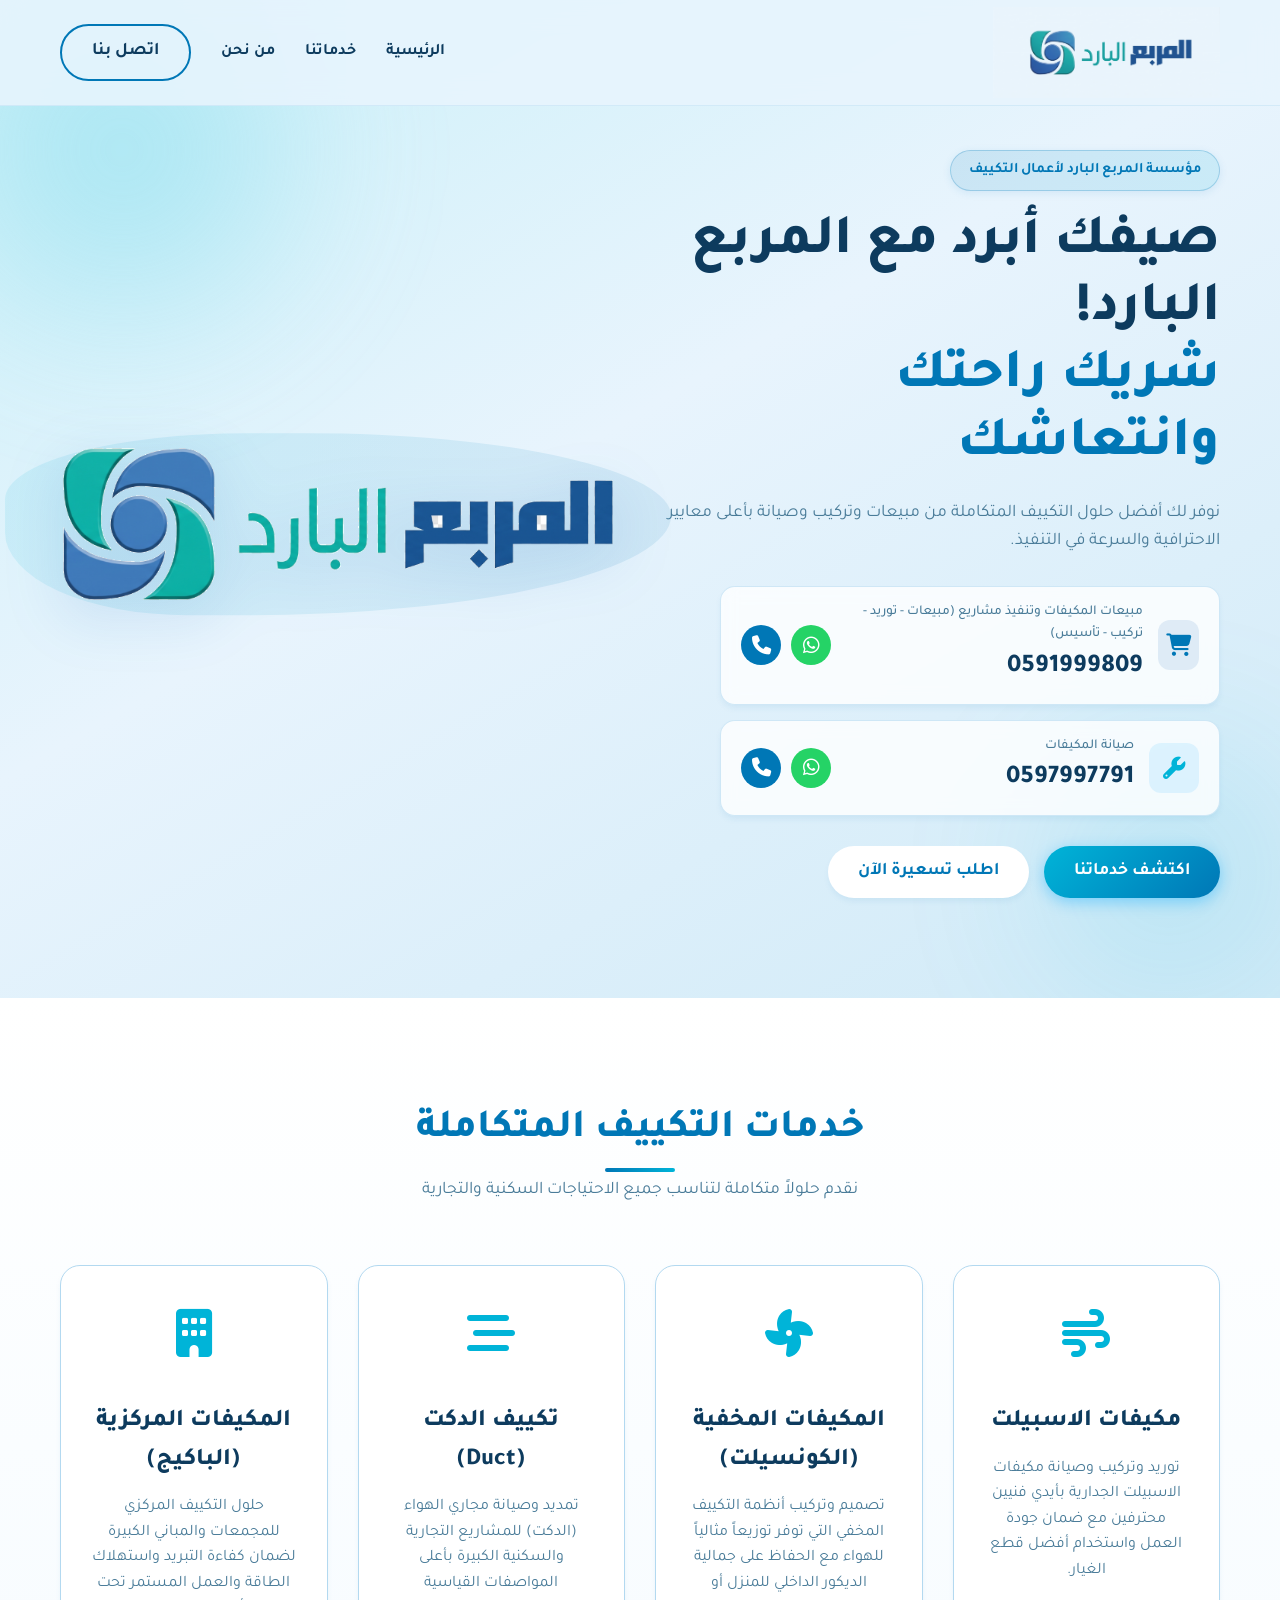
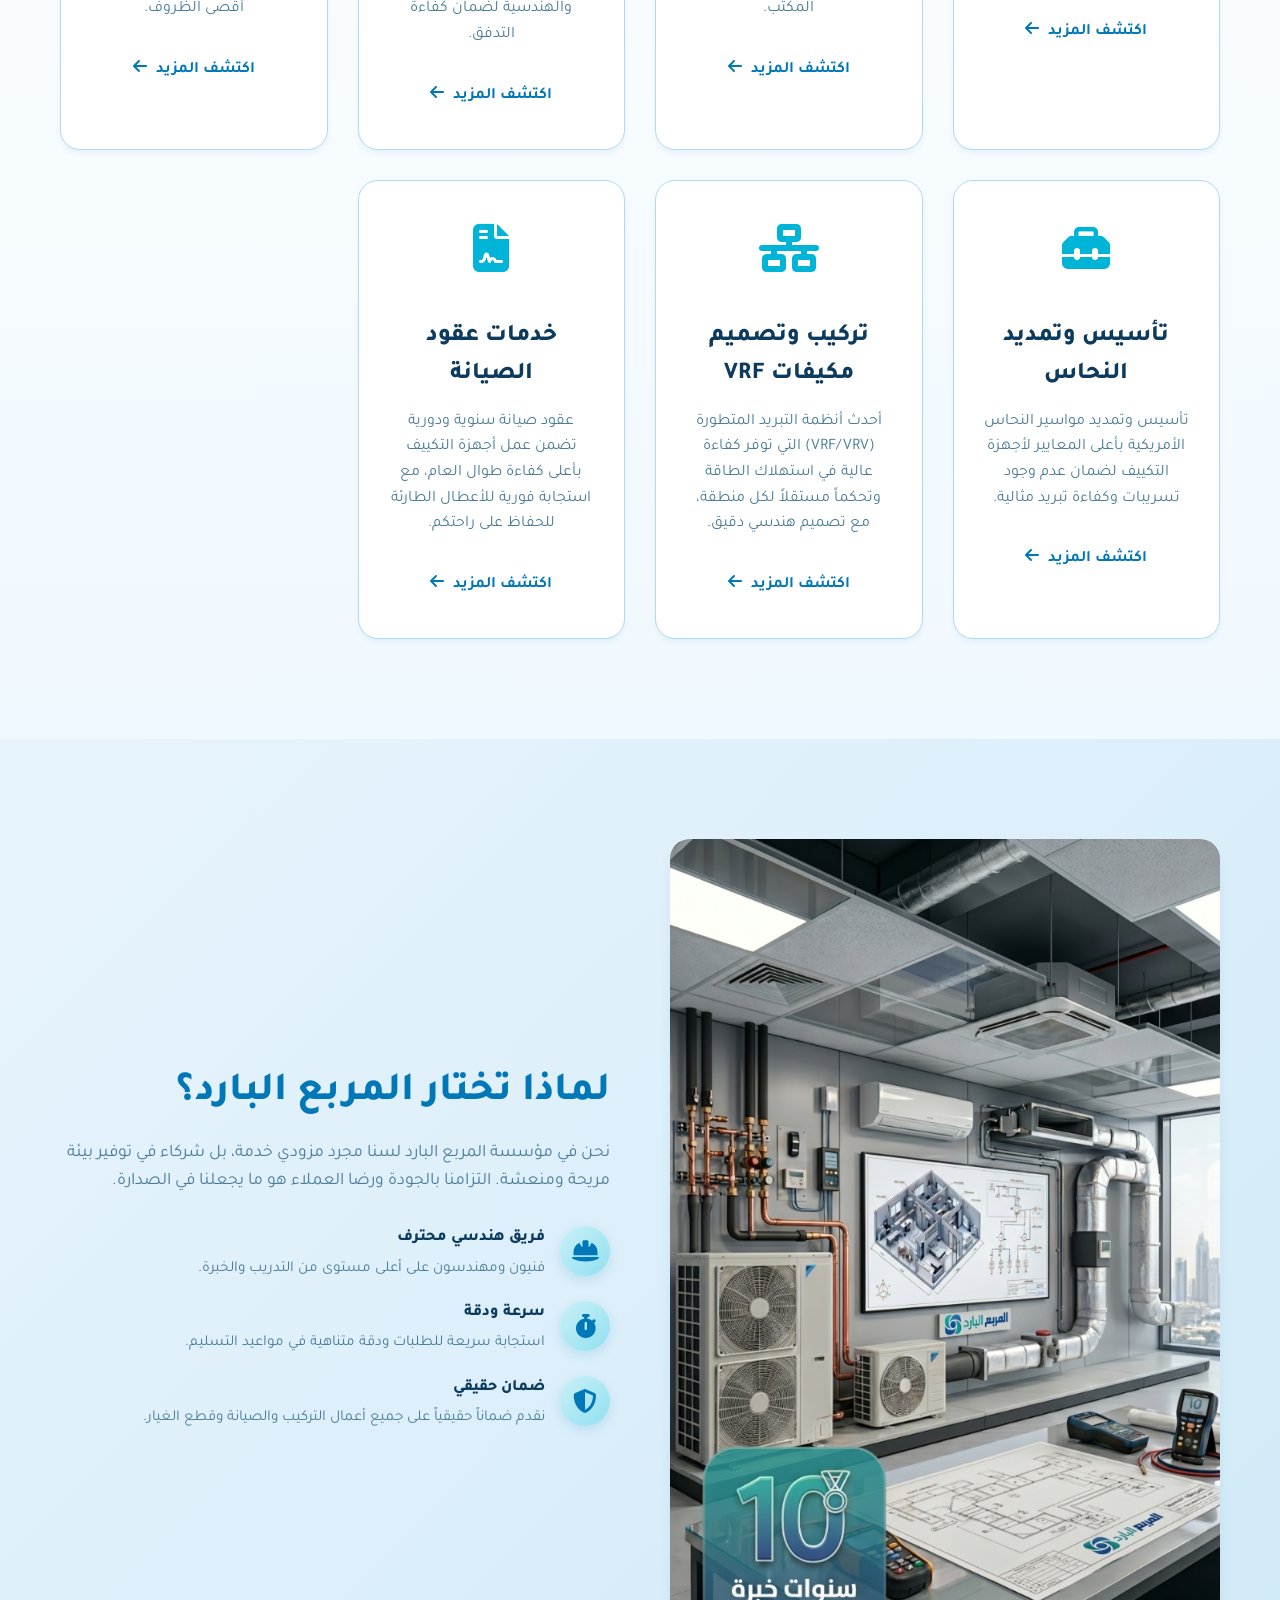
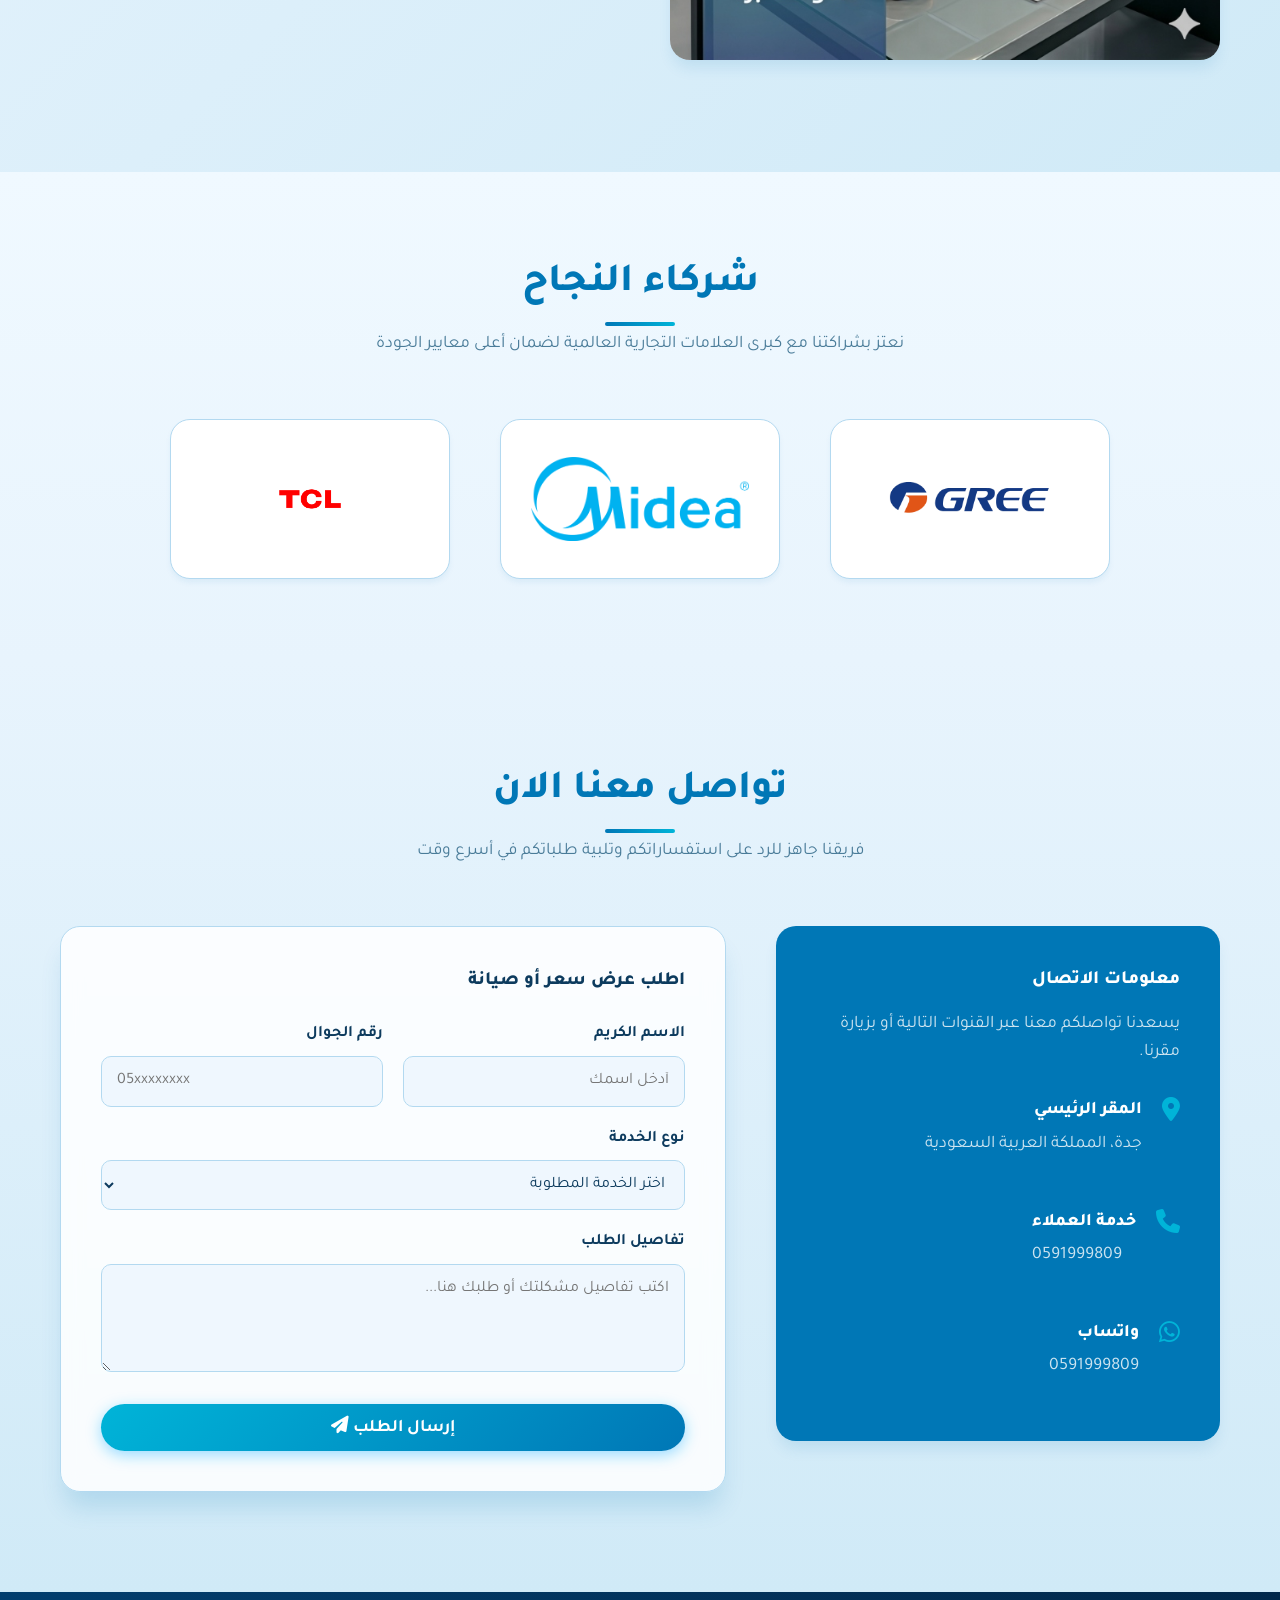
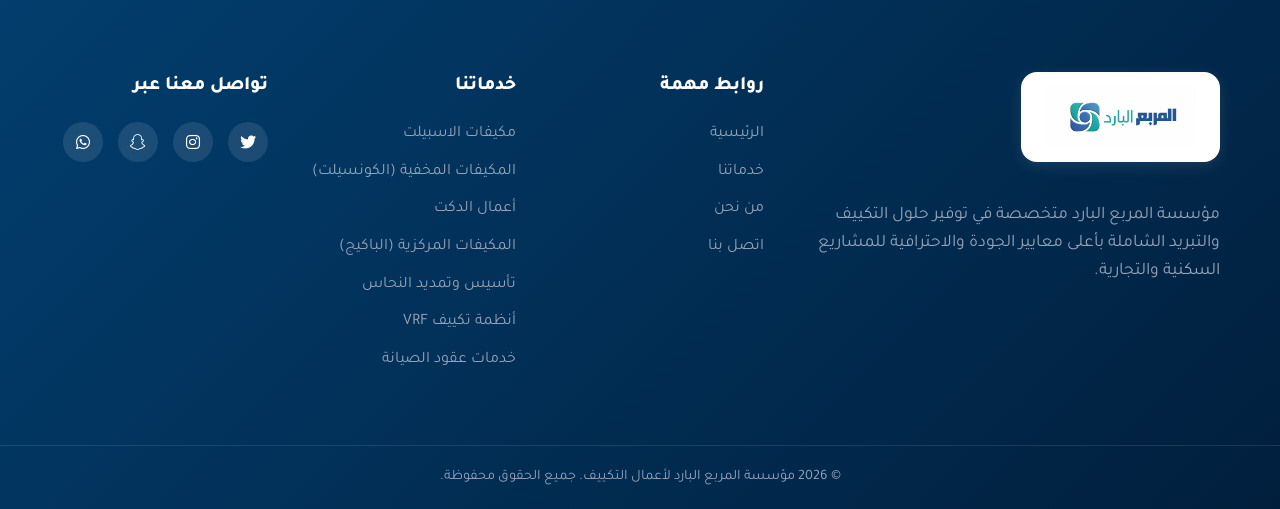
<file: index.html>
<!DOCTYPE html>
<html lang="ar" dir="rtl">
<head>
    <meta charset="UTF-8">
    <meta name="viewport" content="width=device-width, initial-scale=1.0">
    <title>مؤسسة المربع البارد | صيانة وتركيب المكيفات</title>
    <meta name="description" content="مؤسسة المربع البارد لأعمال التكييف. خبراء في صيانة، تركيب، ومبيعات مكيفات الاسبيلت، الكونسيلت، الدكت والباكيج.">
    <link href="https://fonts.googleapis.com/css2?family=Tajawal:wght@400;500;700;800&display=swap" rel="stylesheet">
    <link rel="stylesheet" href="https://cdnjs.cloudflare.com/ajax/libs/font-awesome/6.4.0/css/all.min.css">
    <link rel="stylesheet" href="styles.css">
    <!-- TikTok Pixel Code Start -->
    <script>
    !function (w, d, t) {
      w.TiktokAnalyticsObject=t;var ttq=w[t]=w[t]||[];ttq.methods=["page","track","identify","instances","debug","on","off","once","ready","alias","group","enableCookie","disableCookie","holdConsent","revokeConsent","grantConsent"],ttq.setAndDefer=function(t,e){t[e]=function(){t.push([e].concat(Array.prototype.slice.call(arguments,0)))}};for(var i=0;i<ttq.methods.length;i++)ttq.setAndDefer(ttq,ttq.methods[i]);ttq.instance=function(t){for(
    var e=ttq._i[t]||[],n=0;n<ttq.methods.length;n++)ttq.setAndDefer(e,ttq.methods[n]);return e},ttq.load=function(e,n){var r="https://analytics.tiktok.com/i18n/pixel/events.js",o=n&&n.partner;ttq._i=ttq._i||{},ttq._i[e]=[],ttq._i[e]._u=r,ttq._t=ttq._t||{},ttq._t[e]=+new Date,ttq._o=ttq._o||{},ttq._o[e]=n||{};n=document.createElement("script")
    ;n.type="text/javascript",n.async=!0,n.src=r+"?sdkid="+e+"&lib="+t;e=document.getElementsByTagName("script")[0];e.parentNode.insertBefore(n,e)};
    
    
      ttq.load('D993HHRC77UARCKB38J0');
      ttq.page();
    }(window, document, 'ttq');
    </script>
    <!-- TikTok Pixel Code End -->
</head>
<body>

    <!-- Navbar -->
    <nav class="navbar">
        <div class="container nav-container">
            <div class="logo">
                <img src="assets/nav-logo.png" alt="شعار المربع البارد" class="nav-brand-logo" onerror="this.src='https://placehold.co/200x200/ffffff/0056b3?text=Al-Murabba+Al-Barid'">
            </div>
            <ul class="nav-links">
                <li><a href="#home">الرئيسية</a></li>
                <li><a href="#services">خدماتنا</a></li>
                <li><a href="#about">من نحن</a></li>
                <li><a href="#contact" class="btn-primary-outline">اتصل بنا</a></li>
            </ul>
            <div class="hamburger">
                <i class="fa-solid fa-bars"></i>
            </div>
        </div>
    </nav>

    <!-- Hero Section -->
    <section id="home" class="hero">
        <div class="container hero-container">
            <div class="hero-content">
                <span class="hero-badge">مؤسسة المربع البارد لأعمال التكييف</span>
                <h1>صيفك أبرد مع المربع البارد! <br><span>شريك راحتك وانتعاشك</span></h1>
                <p>نوفر لك أفضل حلول التكييف المتكاملة من مبيعات وتركيب وصيانة بأعلى معايير الاحترافية والسرعة في التنفيذ.</p>
                
                <div class="hero-contact-cards">
                    <!-- Sales Card -->
                    <div class="contact-card sales-card">
                        <div class="card-icon">
                            <i class="fa-solid fa-cart-shopping"></i>
                        </div>
                        <div class="card-details">
                            <span class="card-title">مبيعات المكيفات وتنفيذ مشاريع (مبيعات - توريد - تركيب - تأسيس)</span>
                            <a href="tel:0591999809" class="card-phone">0591999809</a>
                        </div>
                        <div class="card-actions">
                            <a href="https://wa.me/966591999809" target="_blank" class="action-btn whatsapp-btn" title="تواصل مبيعات عبر الواتساب">
                                <i class="fa-brands fa-whatsapp"></i>
                            </a>
                            <a href="tel:0591999809" class="action-btn call-btn" title="اتصل بالمبيعات الآن">
                                <i class="fa-solid fa-phone"></i>
                            </a>
                        </div>
                    </div>

                    <!-- Maintenance Card -->
                    <div class="contact-card maintenance-card">
                        <div class="card-icon">
                            <i class="fa-solid fa-wrench"></i>
                        </div>
                        <div class="card-details">
                            <span class="card-title">صيانة المكيفات</span>
                            <a href="tel:0597997791" class="card-phone">0597997791</a>
                        </div>
                        <div class="card-actions">
                            <a href="https://wa.me/966597997791" target="_blank" class="action-btn whatsapp-btn" title="تواصل صيانة عبر الواتساب">
                                <i class="fa-brands fa-whatsapp"></i>
                            </a>
                            <a href="tel:0597997791" class="action-btn call-btn" title="اتصل بالصيانة الآن">
                                <i class="fa-solid fa-phone"></i>
                            </a>
                        </div>
                    </div>
                </div>

                <div class="hero-buttons">
                    <a href="#services" class="btn-primary">اكتشف خدماتنا</a>
                    <a href="#contact" class="btn-secondary">اطلب تسعيرة الآن</a>
                </div>
            </div>
            <div class="hero-image">
                <div class="blob-bg"></div>
                <img src="assets/promo-image.png" alt="شعار المربع البارد" class="promo-logo" onerror="this.src='https://placehold.co/500x200/ffffff/0056b3?text=Al-Murabba+Al-Barid'">
            </div>
        </div>
    </section>

    <!-- Services Section -->
    <section id="services" class="services">
        <div class="container">
            <div class="section-title">
                <h2>خدمات التكييف المتكاملة</h2>
                <p>نقدم حلولاً متكاملة لتناسب جميع الاحتياجات السكنية والتجارية</p>
            </div>
            <div class="services-grid">
                <!-- Service 1 -->
                <div class="service-card">
                    <div class="service-icon"><i class="fa-solid fa-wind"></i></div>
                    <h3>مكيفات الاسبيلت</h3>
                    <p>توريد وتركيب وصيانة مكيفات الاسبيلت الجدارية بأيدي فنيين محترفين مع ضمان جودة العمل واستخدام أفضل قطع الغيار.</p>
                    <a href="service-split.html" class="service-link">اكتشف المزيد <i class="fa-solid fa-arrow-left"></i></a>
                </div>
                <!-- Service 2 -->
                <div class="service-card">
                    <div class="service-icon"><i class="fa-solid fa-fan"></i></div>
                    <h3>المكيفات المخفية (الكونسيلت)</h3>
                    <p>تصميم وتركيب أنظمة التكييف المخفي التي توفر توزيعاً مثالياً للهواء مع الحفاظ على جمالية الديكور الداخلي للمنزل أو المكتب.</p>
                    <a href="service-concealed.html" class="service-link">اكتشف المزيد <i class="fa-solid fa-arrow-left"></i></a>
                </div>
                <!-- Service 3 -->
                <div class="service-card">
                    <div class="service-icon"><i class="fa-solid fa-bars-staggered"></i></div>
                    <h3>تكييف الدكت (Duct)</h3>
                    <p>تمديد وصيانة مجاري الهواء (الدكت) للمشاريع التجارية والسكنية الكبيرة بأعلى المواصفات القياسية والهندسية لضمان كفاءة التدفق.</p>
                    <a href="service-duct.html" class="service-link">اكتشف المزيد <i class="fa-solid fa-arrow-left"></i></a>
                </div>
                <!-- Service 4 -->
                <div class="service-card">
                    <div class="service-icon"><i class="fa-solid fa-building"></i></div>
                    <h3>المكيفات المركزية (الباكيج)</h3>
                    <p>حلول التكييف المركزي للمجمعات والمباني الكبيرة لضمان كفاءة التبريد واستهلاك الطاقة والعمل المستمر تحت أقصى الظروف.</p>
                    <a href="service-package.html" class="service-link">اكتشف المزيد <i class="fa-solid fa-arrow-left"></i></a>
                </div>
                <!-- Service 5 -->
                <div class="service-card">
                    <div class="service-icon"><i class="fa-solid fa-toolbox"></i></div>
                    <h3>تأسيس وتمديد النحاس</h3>
                    <p>تأسيس وتمديد مواسير النحاس الأمريكية بأعلى المعايير لأجهزة التكييف لضمان عدم وجود تسريبات وكفاءة تبريد مثالية.</p>
                    <a href="service-copper.html" class="service-link">اكتشف المزيد <i class="fa-solid fa-arrow-left"></i></a>
                </div>
                <!-- Service 6 -->
                <div class="service-card">
                    <div class="service-icon"><i class="fa-solid fa-network-wired"></i></div>
                    <h3>تركيب وتصميم مكيفات VRF</h3>
                    <p>أحدث أنظمة التبريد المتطورة (VRF/VRV) التي توفر كفاءة عالية في استهلاك الطاقة وتحكماً مستقلاً لكل منطقة، مع تصميم هندسي دقيق.</p>
                    <a href="service-vrf.html" class="service-link">اكتشف المزيد <i class="fa-solid fa-arrow-left"></i></a>
                </div>
                <!-- Service 7 -->
                <div class="service-card">
                    <div class="service-icon"><i class="fa-solid fa-file-contract"></i></div>
                    <h3>خدمات عقود الصيانة</h3>
                    <p>عقود صيانة سنوية ودورية تضمن عمل أجهزة التكييف بأعلى كفاءة طوال العام، مع استجابة فورية للأعطال الطارئة للحفاظ على راحتكم.</p>
                    <a href="service-maintenance.html" class="service-link">اكتشف المزيد <i class="fa-solid fa-arrow-left"></i></a>
                </div>
            </div>
        </div>
    </section>

    <!-- About Section -->
    <section id="about" class="about">
        <div class="container about-container">
            <div class="about-image">
                <img src="assets/about-us.jpg" alt="فريق المربع البارد" onerror="this.src='https://images.unsplash.com/photo-1581094794329-c8112a89af12?q=80&w=800&auto=format&fit=crop'">
            </div>
            <div class="about-content">
                <h2>لماذا تختار <span>المربع البارد</span>؟</h2>
                <p>نحن في مؤسسة المربع البارد لسنا مجرد مزودي خدمة، بل شركاء في توفير بيئة مريحة ومنعشة. التزامنا بالجودة ورضا العملاء هو ما يجعلنا في الصدارة.</p>
                <ul class="features-list">
                    <li>
                        <div class="feature-icon"><i class="fa-solid fa-helmet-safety"></i></div>
                        <div>
                            <h4>فريق هندسي محترف</h4>
                            <p>فنيون ومهندسون على أعلى مستوى من التدريب والخبرة.</p>
                        </div>
                    </li>
                    <li>
                        <div class="feature-icon"><i class="fa-solid fa-stopwatch"></i></div>
                        <div>
                            <h4>سرعة ودقة</h4>
                            <p>استجابة سريعة للطلبات ودقة متناهية في مواعيد التسليم.</p>
                        </div>
                    </li>
                    <li>
                        <div class="feature-icon"><i class="fa-solid fa-shield-halved"></i></div>
                        <div>
                            <h4>ضمان حقيقي</h4>
                            <p>نقدم ضماناً حقيقياً على جميع أعمال التركيب والصيانة وقطع الغيار.</p>
                        </div>
                    </li>
                </ul>
            </div>
        </div>
    </section>

    <!-- Partners Section -->
    <section id="partners" class="partners">
        <div class="container">
            <div class="section-title">
                <h2>شركاء النجاح</h2>
                <p>نعتز بشراكتنا مع كبرى العلامات التجارية العالمية لضمان أعلى معايير الجودة</p>
            </div>
            <div class="partners-grid">
                <div class="partner-card">
                    <img src="assets/partner-gree.png" alt="Gree Air Conditioners">
                </div>
                <div class="partner-card">
                    <img src="assets/partner-midea.png" alt="Midea Air Conditioners">
                </div>
                <div class="partner-card">
                    <img src="assets/partner-tcl.png" alt="TCL Air Conditioners">
                </div>
            </div>
        </div>
    </section>

    <!-- Contact Section -->
    <section id="contact" class="contact">
        <div class="container">
            <div class="section-title">
                <h2>تواصل معنا الان</h2>
                <p>فريقنا جاهز للرد على استفساراتكم وتلبية طلباتكم في أسرع وقت</p>
            </div>
            <div class="contact-container">
                <div class="contact-info">
                    <div class="info-card">
                        <h3>معلومات الاتصال</h3>
                        <p>يسعدنا تواصلكم معنا عبر القنوات التالية أو بزيارة مقرنا.</p>
                        <div class="info-item">
                            <i class="fa-solid fa-location-dot"></i>
                            <div>
                                <h4>المقر الرئيسي</h4>
                                <p>جدة، المملكة العربية السعودية</p>
                            </div>
                        </div>
                        <div class="info-item">
                            <i class="fa-solid fa-phone"></i>
                            <div>
                                <h4>خدمة العملاء</h4>
                                <p dir="ltr"><a href="tel:0591999809" style="color: inherit; text-decoration: none;">0591999809</a></p>
                            </div>
                        </div>
                        <div class="info-item">
                            <i class="fa-brands fa-whatsapp"></i>
                            <div>
                                <h4>واتساب</h4>
                                <p dir="ltr"><a href="https://wa.me/966591999809" style="color: inherit; text-decoration: none;" target="_blank">0591999809</a></p>
                            </div>
                        </div>
                    </div>
                </div>
                <div class="contact-form-wrapper">
                    <form class="contact-form">
                        <h3>اطلب عرض سعر أو صيانة</h3>
                        <div class="form-row">
                            <div class="form-group">
                                <label>الاسم الكريم</label>
                                <input type="text" placeholder="أدخل اسمك" required>
                            </div>
                            <div class="form-group">
                                <label>رقم الجوال</label>
                                <input type="tel" placeholder="05xxxxxxxx" required>
                            </div>
                        </div>
                        <div class="form-group">
                            <label>نوع الخدمة</label>
                            <select required>
                                <option value="" disabled selected>اختر الخدمة المطلوبة</option>
                                <option value="split">اسبيلت (تركيب / صيانة)</option>
                                <option value="concealed">كونسيلت (تركيب / صيانة)</option>
                                <option value="duct">أعمال دكت</option>
                                <option value="package">باكيج / مركزي</option>
                                <option value="copper">تأسيس وتمديد نحاس</option>
                                <option value="vrf">تركيب وتصميم VRF</option>
                                <option value="maintenance">عقود صيانة</option>
                                <option value="other">استشارة هندسية / أخرى</option>
                            </select>
                        </div>
                        <div class="form-group">
                            <label>تفاصيل الطلب</label>
                            <textarea rows="4" placeholder="اكتب تفاصيل مشكلتك أو طلبك هنا..." required></textarea>
                        </div>
                        <button type="submit" class="btn-primary btn-block">إرسال الطلب <i class="fa-solid fa-paper-plane"></i></button>
                    </form>
                </div>
            </div>
        </div>
    </section>

    <!-- Footer -->
    <footer>
        <div class="container footer-container">
            <div class="footer-about">
                <div class="logo">
                    <img src="assets/nav-logo.png" alt="شعار المربع البارد" class="footer-logo" onerror="this.src='https://placehold.co/200x200/ffffff/0056b3?text=Al-Murabba+Al-Barid'">
                </div>
                <p>مؤسسة المربع البارد متخصصة في توفير حلول التكييف والتبريد الشاملة بأعلى معايير الجودة والاحترافية للمشاريع السكنية والتجارية.</p>
            </div>
            <div class="footer-links">
                <h4>روابط مهمة</h4>
                <ul>
                    <li><a href="#home">الرئيسية</a></li>
                    <li><a href="#services">خدماتنا</a></li>
                    <li><a href="#about">من نحن</a></li>
                    <li><a href="#contact">اتصل بنا</a></li>
                </ul>
            </div>
            <div class="footer-services">
                <h4>خدماتنا</h4>
                <ul>
                    <li><a href="#services">مكيفات الاسبيلت</a></li>
                    <li><a href="#services">المكيفات المخفية (الكونسيلت)</a></li>
                    <li><a href="#services">أعمال الدكت</a></li>
                    <li><a href="#services">المكيفات المركزية (الباكيج)</a></li>
                    <li><a href="#services">تأسيس وتمديد النحاس</a></li>
                    <li><a href="#services">أنظمة تكييف VRF</a></li>
                    <li><a href="#services">خدمات عقود الصيانة</a></li>
                </ul>
            </div>
            <div class="footer-social">
                <h4>تواصل معنا عبر</h4>
                <div class="social-icons">
                    <a href="#"><i class="fa-brands fa-twitter"></i></a>
                    <a href="#"><i class="fa-brands fa-instagram"></i></a>
                    <a href="#"><i class="fa-brands fa-snapchat"></i></a>
                    <a href="https://wa.me/966591999809" target="_blank"><i class="fa-brands fa-whatsapp"></i></a>
                </div>
            </div>
        </div>
        <div class="footer-bottom">
            <p>&copy; 2026 مؤسسة المربع البارد لأعمال التكييف. جميع الحقوق محفوظة.</p>
        </div>
    </footer>

    <script>
        // Sticky Navbar
        window.addEventListener('scroll', function() {
            const navbar = document.querySelector('.navbar');
            if (window.scrollY > 50) {
                navbar.classList.add('scrolled');
            } else {
                navbar.classList.remove('scrolled');
            }
        });

        // Mobile Menu Toggle
        const hamburger = document.querySelector('.hamburger');
        const navLinks = document.querySelector('.nav-links');
        
        hamburger.addEventListener('click', () => {
            navLinks.classList.toggle('active');
        });
    </script>
</body>
</html>
</file>
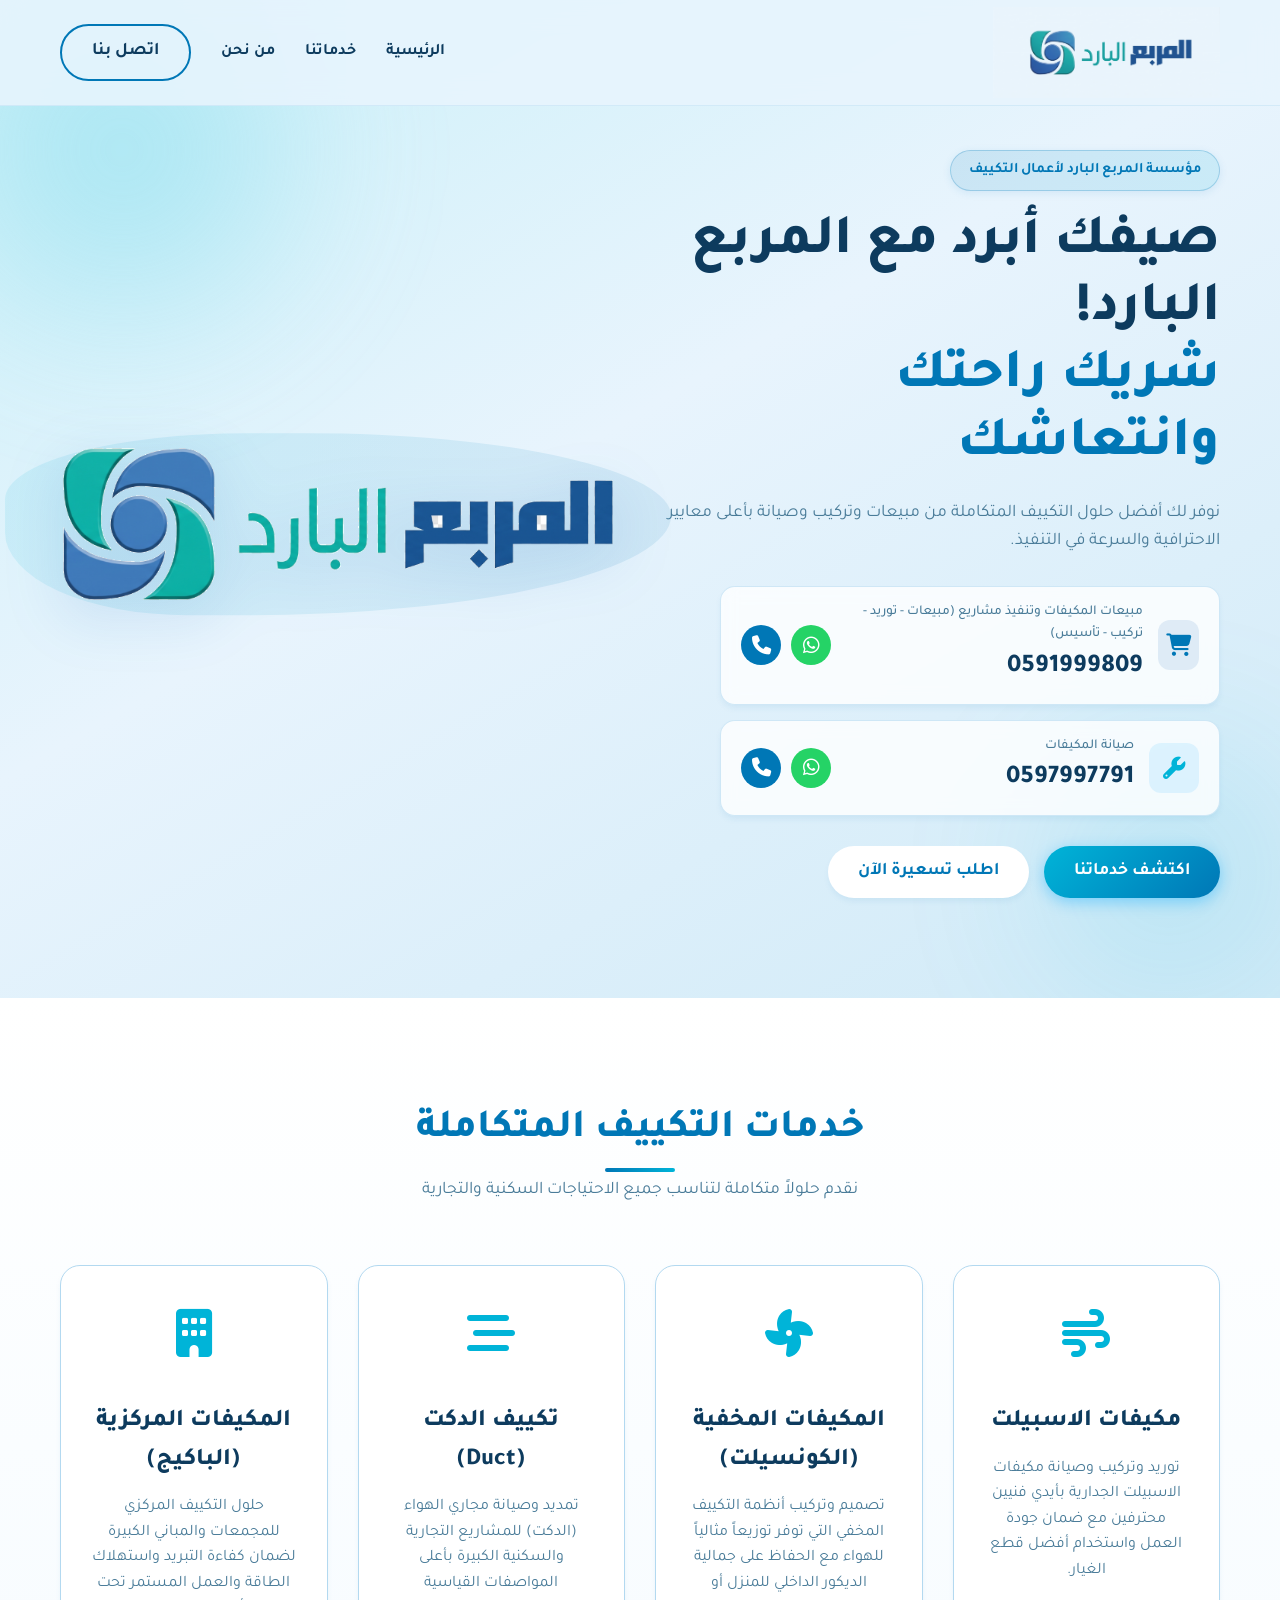
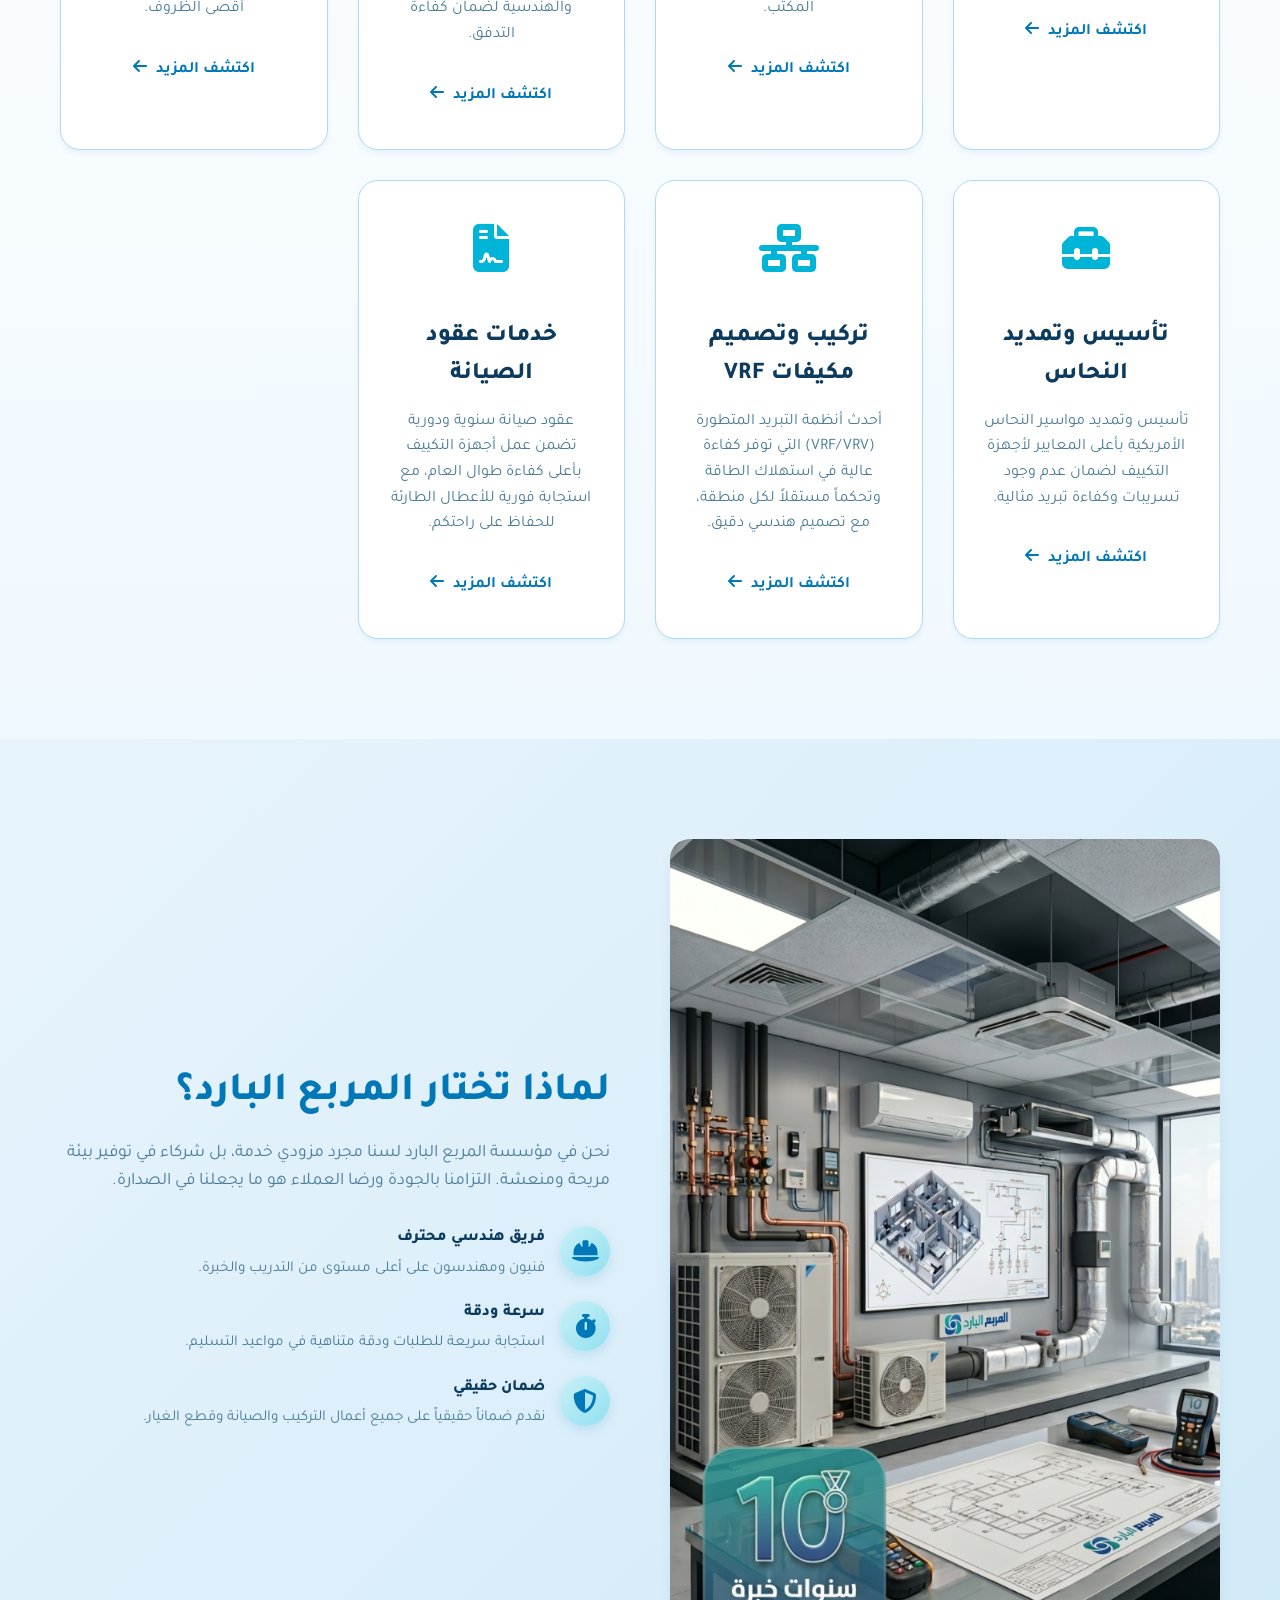
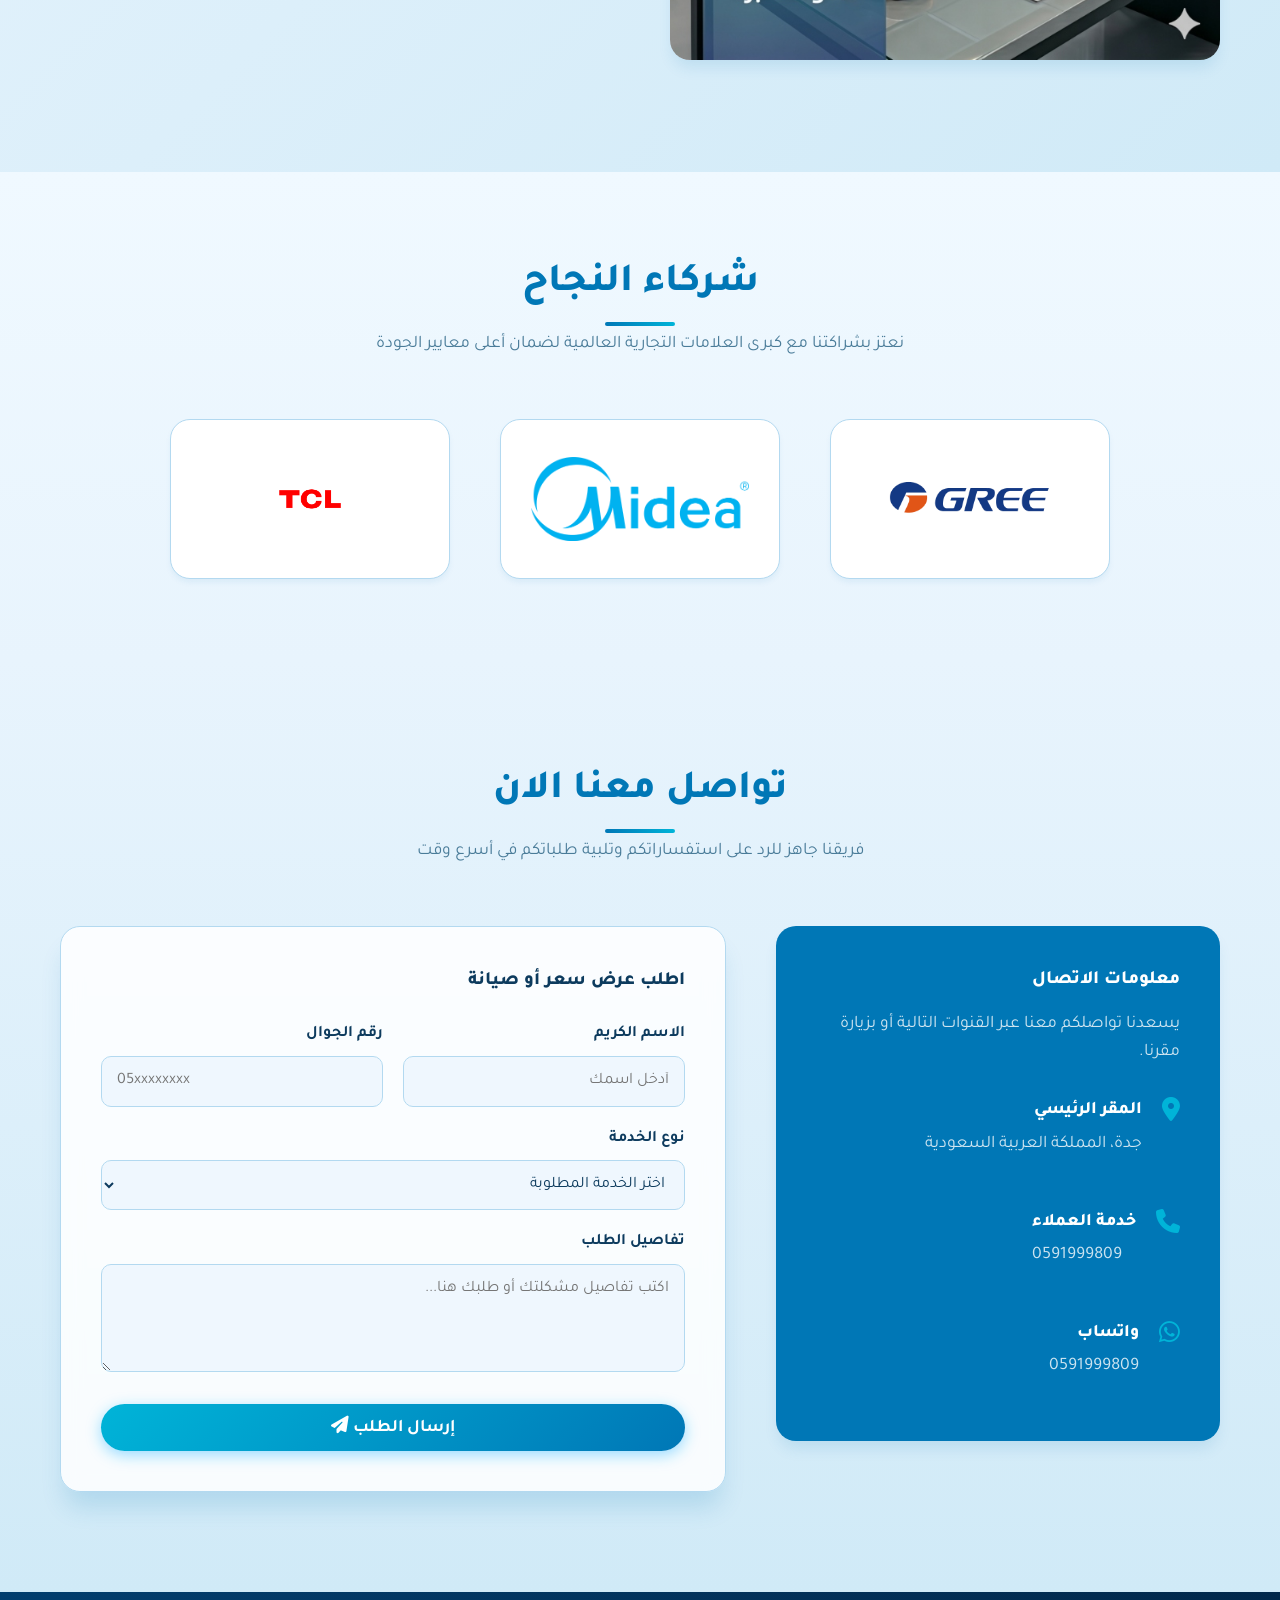
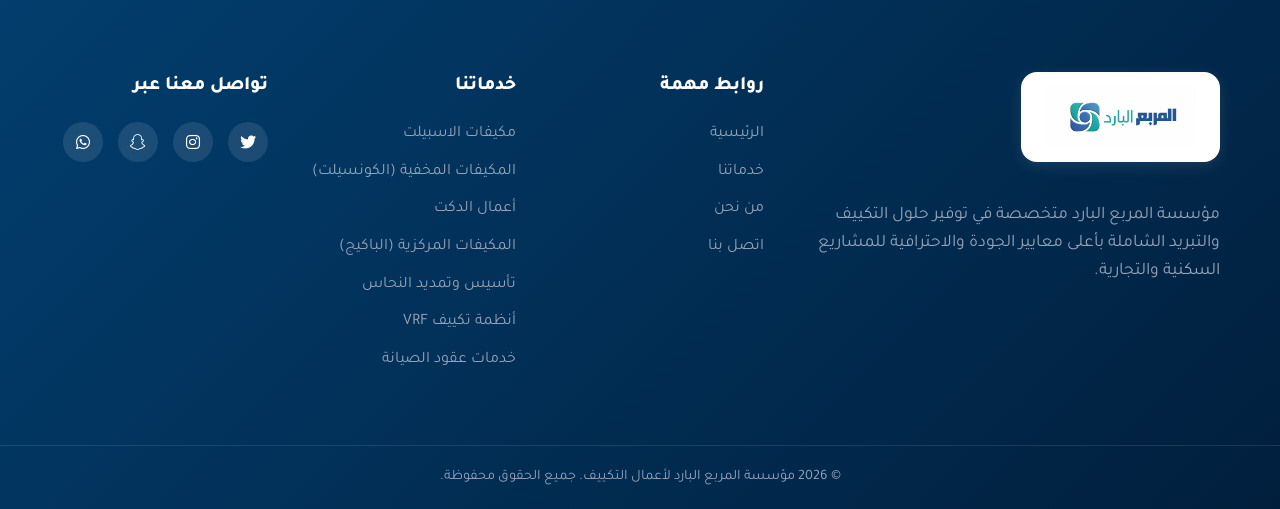
<file: cold-square/index.html>
<!DOCTYPE html>
<html lang="ar" dir="rtl">
<head>
    <meta charset="UTF-8">
    <meta name="viewport" content="width=device-width, initial-scale=1.0">
    <title>مؤسسة المربع البارد | صيانة وتركيب المكيفات</title>
    <meta name="description" content="مؤسسة المربع البارد لأعمال التكييف. خبراء في صيانة، تركيب، ومبيعات مكيفات الاسبيلت، الكونسيلت، الدكت والباكيج.">
    <link href="https://fonts.googleapis.com/css2?family=Tajawal:wght@400;500;700;800&display=swap" rel="stylesheet">
    <link rel="stylesheet" href="https://cdnjs.cloudflare.com/ajax/libs/font-awesome/6.4.0/css/all.min.css">
    <link rel="stylesheet" href="styles.css">
</head>
<body>

    <!-- Navbar -->
    <nav class="navbar">
        <div class="container nav-container">
            <div class="logo">
                <img src="assets/nav-logo.png" alt="شعار المربع البارد" class="nav-brand-logo" onerror="this.src='https://placehold.co/200x200/ffffff/0056b3?text=Al-Murabba+Al-Barid'">
            </div>
            <ul class="nav-links">
                <li><a href="#home">الرئيسية</a></li>
                <li><a href="#services">خدماتنا</a></li>
                <li><a href="#about">من نحن</a></li>
                <li><a href="#contact" class="btn-primary-outline">اتصل بنا</a></li>
            </ul>
            <div class="hamburger">
                <i class="fa-solid fa-bars"></i>
            </div>
        </div>
    </nav>

    <!-- Hero Section -->
    <section id="home" class="hero">
        <div class="container hero-container">
            <div class="hero-content">
                <span class="hero-badge">مؤسسة المربع البارد لأعمال التكييف</span>
                <h1>صيفك أبرد مع المربع البارد! <br><span>شريك راحتك وانتعاشك</span></h1>
                <p>نوفر لك أفضل حلول التكييف المتكاملة من مبيعات وتركيب وصيانة بأعلى معايير الاحترافية والسرعة في التنفيذ.</p>
                
                <div class="hero-contact-cards">
                    <!-- Sales Card -->
                    <div class="contact-card sales-card">
                        <div class="card-icon">
                            <i class="fa-solid fa-cart-shopping"></i>
                        </div>
                        <div class="card-details">
                            <span class="card-title">مبيعات المكيفات وتنفيذ مشاريع (مبيعات - توريد - تركيب - تأسيس)</span>
                            <a href="tel:0591999809" class="card-phone">0591999809</a>
                        </div>
                        <div class="card-actions">
                            <a href="https://wa.me/966591999809" target="_blank" class="action-btn whatsapp-btn" title="تواصل مبيعات عبر الواتساب">
                                <i class="fa-brands fa-whatsapp"></i>
                            </a>
                            <a href="tel:0591999809" class="action-btn call-btn" title="اتصل بالمبيعات الآن">
                                <i class="fa-solid fa-phone"></i>
                            </a>
                        </div>
                    </div>

                    <!-- Maintenance Card -->
                    <div class="contact-card maintenance-card">
                        <div class="card-icon">
                            <i class="fa-solid fa-wrench"></i>
                        </div>
                        <div class="card-details">
                            <span class="card-title">صيانة المكيفات</span>
                            <a href="tel:0597997791" class="card-phone">0597997791</a>
                        </div>
                        <div class="card-actions">
                            <a href="https://wa.me/966597997791" target="_blank" class="action-btn whatsapp-btn" title="تواصل صيانة عبر الواتساب">
                                <i class="fa-brands fa-whatsapp"></i>
                            </a>
                            <a href="tel:0597997791" class="action-btn call-btn" title="اتصل بالصيانة الآن">
                                <i class="fa-solid fa-phone"></i>
                            </a>
                        </div>
                    </div>
                </div>

                <div class="hero-buttons">
                    <a href="#services" class="btn-primary">اكتشف خدماتنا</a>
                    <a href="#contact" class="btn-secondary">اطلب تسعيرة الآن</a>
                </div>
            </div>
            <div class="hero-image">
                <div class="blob-bg"></div>
                <img src="assets/promo-image.png" alt="شعار المربع البارد" class="promo-logo" onerror="this.src='https://placehold.co/500x200/ffffff/0056b3?text=Al-Murabba+Al-Barid'">
            </div>
        </div>
    </section>

    <!-- Services Section -->
    <section id="services" class="services">
        <div class="container">
            <div class="section-title">
                <h2>خدمات التكييف المتكاملة</h2>
                <p>نقدم حلولاً متكاملة لتناسب جميع الاحتياجات السكنية والتجارية</p>
            </div>
            <div class="services-grid">
                <!-- Service 1 -->
                <div class="service-card">
                    <div class="service-icon"><i class="fa-solid fa-wind"></i></div>
                    <h3>مكيفات الاسبيلت</h3>
                    <p>توريد وتركيب وصيانة مكيفات الاسبيلت الجدارية بأيدي فنيين محترفين مع ضمان جودة العمل واستخدام أفضل قطع الغيار.</p>
                    <a href="service-split.html" class="service-link">اكتشف المزيد <i class="fa-solid fa-arrow-left"></i></a>
                </div>
                <!-- Service 2 -->
                <div class="service-card">
                    <div class="service-icon"><i class="fa-solid fa-fan"></i></div>
                    <h3>المكيفات المخفية (الكونسيلت)</h3>
                    <p>تصميم وتركيب أنظمة التكييف المخفي التي توفر توزيعاً مثالياً للهواء مع الحفاظ على جمالية الديكور الداخلي للمنزل أو المكتب.</p>
                    <a href="service-concealed.html" class="service-link">اكتشف المزيد <i class="fa-solid fa-arrow-left"></i></a>
                </div>
                <!-- Service 3 -->
                <div class="service-card">
                    <div class="service-icon"><i class="fa-solid fa-bars-staggered"></i></div>
                    <h3>تكييف الدكت (Duct)</h3>
                    <p>تمديد وصيانة مجاري الهواء (الدكت) للمشاريع التجارية والسكنية الكبيرة بأعلى المواصفات القياسية والهندسية لضمان كفاءة التدفق.</p>
                    <a href="service-duct.html" class="service-link">اكتشف المزيد <i class="fa-solid fa-arrow-left"></i></a>
                </div>
                <!-- Service 4 -->
                <div class="service-card">
                    <div class="service-icon"><i class="fa-solid fa-building"></i></div>
                    <h3>المكيفات المركزية (الباكيج)</h3>
                    <p>حلول التكييف المركزي للمجمعات والمباني الكبيرة لضمان كفاءة التبريد واستهلاك الطاقة والعمل المستمر تحت أقصى الظروف.</p>
                    <a href="service-package.html" class="service-link">اكتشف المزيد <i class="fa-solid fa-arrow-left"></i></a>
                </div>
                <!-- Service 5 -->
                <div class="service-card">
                    <div class="service-icon"><i class="fa-solid fa-toolbox"></i></div>
                    <h3>تأسيس وتمديد النحاس</h3>
                    <p>تأسيس وتمديد مواسير النحاس الأمريكية بأعلى المعايير لأجهزة التكييف لضمان عدم وجود تسريبات وكفاءة تبريد مثالية.</p>
                    <a href="service-copper.html" class="service-link">اكتشف المزيد <i class="fa-solid fa-arrow-left"></i></a>
                </div>
                <!-- Service 6 -->
                <div class="service-card">
                    <div class="service-icon"><i class="fa-solid fa-network-wired"></i></div>
                    <h3>تركيب وتصميم مكيفات VRF</h3>
                    <p>أحدث أنظمة التبريد المتطورة (VRF/VRV) التي توفر كفاءة عالية في استهلاك الطاقة وتحكماً مستقلاً لكل منطقة، مع تصميم هندسي دقيق.</p>
                    <a href="service-vrf.html" class="service-link">اكتشف المزيد <i class="fa-solid fa-arrow-left"></i></a>
                </div>
                <!-- Service 7 -->
                <div class="service-card">
                    <div class="service-icon"><i class="fa-solid fa-file-contract"></i></div>
                    <h3>خدمات عقود الصيانة</h3>
                    <p>عقود صيانة سنوية ودورية تضمن عمل أجهزة التكييف بأعلى كفاءة طوال العام، مع استجابة فورية للأعطال الطارئة للحفاظ على راحتكم.</p>
                    <a href="service-maintenance.html" class="service-link">اكتشف المزيد <i class="fa-solid fa-arrow-left"></i></a>
                </div>
            </div>
        </div>
    </section>

    <!-- About Section -->
    <section id="about" class="about">
        <div class="container about-container">
            <div class="about-image">
                <img src="assets/about-us.jpg" alt="فريق المربع البارد" onerror="this.src='https://images.unsplash.com/photo-1581094794329-c8112a89af12?q=80&w=800&auto=format&fit=crop'">
            </div>
            <div class="about-content">
                <h2>لماذا تختار <span>المربع البارد</span>؟</h2>
                <p>نحن في مؤسسة المربع البارد لسنا مجرد مزودي خدمة، بل شركاء في توفير بيئة مريحة ومنعشة. التزامنا بالجودة ورضا العملاء هو ما يجعلنا في الصدارة.</p>
                <ul class="features-list">
                    <li>
                        <div class="feature-icon"><i class="fa-solid fa-helmet-safety"></i></div>
                        <div>
                            <h4>فريق هندسي محترف</h4>
                            <p>فنيون ومهندسون على أعلى مستوى من التدريب والخبرة.</p>
                        </div>
                    </li>
                    <li>
                        <div class="feature-icon"><i class="fa-solid fa-stopwatch"></i></div>
                        <div>
                            <h4>سرعة ودقة</h4>
                            <p>استجابة سريعة للطلبات ودقة متناهية في مواعيد التسليم.</p>
                        </div>
                    </li>
                    <li>
                        <div class="feature-icon"><i class="fa-solid fa-shield-halved"></i></div>
                        <div>
                            <h4>ضمان حقيقي</h4>
                            <p>نقدم ضماناً حقيقياً على جميع أعمال التركيب والصيانة وقطع الغيار.</p>
                        </div>
                    </li>
                </ul>
            </div>
        </div>
    </section>

    <!-- Partners Section -->
    <section id="partners" class="partners">
        <div class="container">
            <div class="section-title">
                <h2>شركاء النجاح</h2>
                <p>نعتز بشراكتنا مع كبرى العلامات التجارية العالمية لضمان أعلى معايير الجودة</p>
            </div>
            <div class="partners-grid">
                <div class="partner-card">
                    <img src="assets/partner-gree.png" alt="Gree Air Conditioners">
                </div>
                <div class="partner-card">
                    <img src="assets/partner-midea.png" alt="Midea Air Conditioners">
                </div>
                <div class="partner-card">
                    <img src="assets/partner-tcl.png" alt="TCL Air Conditioners">
                </div>
            </div>
        </div>
    </section>

    <!-- Contact Section -->
    <section id="contact" class="contact">
        <div class="container">
            <div class="section-title">
                <h2>تواصل معنا الان</h2>
                <p>فريقنا جاهز للرد على استفساراتكم وتلبية طلباتكم في أسرع وقت</p>
            </div>
            <div class="contact-container">
                <div class="contact-info">
                    <div class="info-card">
                        <h3>معلومات الاتصال</h3>
                        <p>يسعدنا تواصلكم معنا عبر القنوات التالية أو بزيارة مقرنا.</p>
                        <div class="info-item">
                            <i class="fa-solid fa-location-dot"></i>
                            <div>
                                <h4>المقر الرئيسي</h4>
                                <p>جدة، المملكة العربية السعودية</p>
                            </div>
                        </div>
                        <div class="info-item">
                            <i class="fa-solid fa-phone"></i>
                            <div>
                                <h4>خدمة العملاء</h4>
                                <p dir="ltr"><a href="tel:0591999809" style="color: inherit; text-decoration: none;">0591999809</a></p>
                            </div>
                        </div>
                        <div class="info-item">
                            <i class="fa-brands fa-whatsapp"></i>
                            <div>
                                <h4>واتساب</h4>
                                <p dir="ltr"><a href="https://wa.me/966591999809" style="color: inherit; text-decoration: none;" target="_blank">0591999809</a></p>
                            </div>
                        </div>
                    </div>
                </div>
                <div class="contact-form-wrapper">
                    <form class="contact-form">
                        <h3>اطلب عرض سعر أو صيانة</h3>
                        <div class="form-row">
                            <div class="form-group">
                                <label>الاسم الكريم</label>
                                <input type="text" placeholder="أدخل اسمك" required>
                            </div>
                            <div class="form-group">
                                <label>رقم الجوال</label>
                                <input type="tel" placeholder="05xxxxxxxx" required>
                            </div>
                        </div>
                        <div class="form-group">
                            <label>نوع الخدمة</label>
                            <select required>
                                <option value="" disabled selected>اختر الخدمة المطلوبة</option>
                                <option value="split">اسبيلت (تركيب / صيانة)</option>
                                <option value="concealed">كونسيلت (تركيب / صيانة)</option>
                                <option value="duct">أعمال دكت</option>
                                <option value="package">باكيج / مركزي</option>
                                <option value="copper">تأسيس وتمديد نحاس</option>
                                <option value="vrf">تركيب وتصميم VRF</option>
                                <option value="maintenance">عقود صيانة</option>
                                <option value="other">استشارة هندسية / أخرى</option>
                            </select>
                        </div>
                        <div class="form-group">
                            <label>تفاصيل الطلب</label>
                            <textarea rows="4" placeholder="اكتب تفاصيل مشكلتك أو طلبك هنا..." required></textarea>
                        </div>
                        <button type="submit" class="btn-primary btn-block">إرسال الطلب <i class="fa-solid fa-paper-plane"></i></button>
                    </form>
                </div>
            </div>
        </div>
    </section>

    <!-- Footer -->
    <footer>
        <div class="container footer-container">
            <div class="footer-about">
                <div class="logo">
                    <img src="assets/nav-logo.png" alt="شعار المربع البارد" class="footer-logo" onerror="this.src='https://placehold.co/200x200/ffffff/0056b3?text=Al-Murabba+Al-Barid'">
                </div>
                <p>مؤسسة المربع البارد متخصصة في توفير حلول التكييف والتبريد الشاملة بأعلى معايير الجودة والاحترافية للمشاريع السكنية والتجارية.</p>
            </div>
            <div class="footer-links">
                <h4>روابط مهمة</h4>
                <ul>
                    <li><a href="#home">الرئيسية</a></li>
                    <li><a href="#services">خدماتنا</a></li>
                    <li><a href="#about">من نحن</a></li>
                    <li><a href="#contact">اتصل بنا</a></li>
                </ul>
            </div>
            <div class="footer-services">
                <h4>خدماتنا</h4>
                <ul>
                    <li><a href="#services">مكيفات الاسبيلت</a></li>
                    <li><a href="#services">المكيفات المخفية (الكونسيلت)</a></li>
                    <li><a href="#services">أعمال الدكت</a></li>
                    <li><a href="#services">المكيفات المركزية (الباكيج)</a></li>
                    <li><a href="#services">تأسيس وتمديد النحاس</a></li>
                    <li><a href="#services">أنظمة تكييف VRF</a></li>
                    <li><a href="#services">خدمات عقود الصيانة</a></li>
                </ul>
            </div>
            <div class="footer-social">
                <h4>تواصل معنا عبر</h4>
                <div class="social-icons">
                    <a href="#"><i class="fa-brands fa-twitter"></i></a>
                    <a href="#"><i class="fa-brands fa-instagram"></i></a>
                    <a href="#"><i class="fa-brands fa-snapchat"></i></a>
                    <a href="https://wa.me/966591999809" target="_blank"><i class="fa-brands fa-whatsapp"></i></a>
                </div>
            </div>
        </div>
        <div class="footer-bottom">
            <p>&copy; 2026 مؤسسة المربع البارد لأعمال التكييف. جميع الحقوق محفوظة.</p>
        </div>
    </footer>

    <script>
        // Sticky Navbar
        window.addEventListener('scroll', function() {
            const navbar = document.querySelector('.navbar');
            if (window.scrollY > 50) {
                navbar.classList.add('scrolled');
            } else {
                navbar.classList.remove('scrolled');
            }
        });

        // Mobile Menu Toggle
        const hamburger = document.querySelector('.hamburger');
        const navLinks = document.querySelector('.nav-links');
        
        hamburger.addEventListener('click', () => {
            navLinks.classList.toggle('active');
        });
    </script>
</body>
</html>
</file>
<file: styles.css>
/* 
   Cold Square (المربع البارد) Premium Stylesheet
   Theme: Light Sky Blue — سماوي فاتح وأنيق
*/

:root {
    --primary-color: #0077b6;      /* أزرق تيل عميق */
    --secondary-color: #00b4d8;    /* سماوي حيوي */
    --accent-color: #caf0f8;       /* سماوي فاتح جداً */
    --accent-mid: #90e0ef;         /* سماوي متوسط */
    --text-dark: #0d3b5e;          /* كحلي داكن للنصوص */
    --text-light: #4a7c99;         /* رمادي مزرق للنصوص الثانوية */
    --bg-color: #e8f4fd;           /* خلفية سماوية فاتحة رئيسية */
    --bg-alt: #d0eaf7;             /* خلفية سماوية بديلة أعمق قليلاً */
    --white: #ffffff;
    --border-color: #b3d9f0;
    --shadow-sm: 0 4px 6px -1px rgba(0, 119, 182, 0.08);
    --shadow-md: 0 10px 15px -3px rgba(0, 119, 182, 0.12);
    --shadow-lg: 0 20px 25px -5px rgba(0, 119, 182, 0.16);
    --transition: all 0.3s ease-in-out;
}

* {
    margin: 0;
    padding: 0;
    box-sizing: border-box;
    font-family: 'Tajawal', sans-serif;
}

html {
    scroll-behavior: smooth;
}

body {
    background-color: var(--bg-color);
    color: var(--text-dark);
    line-height: 1.6;
    background-image: 
        radial-gradient(ellipse at 20% 0%, rgba(144, 224, 239, 0.35) 0%, transparent 60%),
        radial-gradient(ellipse at 80% 100%, rgba(0, 180, 216, 0.15) 0%, transparent 60%);
}

.container {
    max-width: 1200px;
    margin: 0 auto;
    padding: 0 20px;
}

a {
    text-decoration: none;
    color: inherit;
}

ul {
    list-style: none;
}

/* Typography */
h1, h2, h3, h4 {
    color: var(--primary-color);
    margin-bottom: 15px;
    font-weight: 800;
}

h1 {
    font-size: 3.5rem;
    line-height: 1.2;
}

h2 {
    font-size: 2.5rem;
}

p {
    color: var(--text-light);
    margin-bottom: 20px;
    font-size: 1.1rem;
}

/* Buttons */
.btn-primary, .btn-primary-outline, .btn-secondary {
    display: inline-block;
    padding: 12px 30px;
    border-radius: 50px;
    font-weight: 700;
    font-size: 1.1rem;
    cursor: pointer;
    transition: var(--transition);
    text-align: center;
    border: none;
}

.btn-primary {
    background: linear-gradient(135deg, var(--secondary-color), var(--primary-color));
    color: var(--white);
    box-shadow: 0 4px 15px rgba(0, 168, 255, 0.4);
}

.btn-primary:hover {
    transform: translateY(-3px);
    box-shadow: 0 8px 20px rgba(0, 168, 255, 0.6);
    color: var(--white);
}

.btn-primary-outline {
    background: transparent;
    color: var(--primary-color);
    border: 2px solid var(--primary-color);
}

.btn-primary-outline:hover {
    background: var(--primary-color);
    color: var(--white);
}

.btn-secondary {
    background: var(--white);
    color: var(--primary-color);
    box-shadow: var(--shadow-sm);
}

.btn-secondary:hover {
    background: var(--accent-color);
    color: var(--primary-color);
    transform: translateY(-3px);
}

.btn-block {
    width: 100%;
}

/* Navbar */
.navbar {
    position: fixed;
    top: 0;
    width: 100%;
    z-index: 1000;
    padding: 20px 0;
    transition: var(--transition);
    background: rgba(232, 244, 253, 0.88);
    backdrop-filter: blur(14px);
    border-bottom: 1px solid rgba(179, 217, 240, 0.4);
}

.navbar.scrolled {
    top: 0;
    padding: 10px 0;
    box-shadow: 0 4px 20px rgba(0, 119, 182, 0.1);
    background: rgba(232, 244, 253, 0.97);
}

.nav-container {
    display: flex;
    justify-content: space-between;
    align-items: center;
}

.logo {
    display: flex;
    align-items: center;
    text-decoration: none;
}

.brand-logo {
    height: 85px;
    width: auto;
    object-fit: contain;
    transition: var(--transition);
    mix-blend-mode: multiply; /* يخفي الخلفية البيضاء للشعار */
    transform: scale(1.6); /* يكبر الشعار لملء الفراغ الأبيض الداخلي */
    transform-origin: right center; /* يكبر الشعار باتجاه اليمين ليحافظ على المحاذاة (عربي) */
}

.brand-logo:hover {
    transform: scale(1.65);
}

.navbar.scrolled .brand-logo {
    height: 65px;
    transform: scale(1.5);
}

.navbar.scrolled .brand-logo:hover {
    transform: scale(1.55);
}

.nav-brand-logo {
    height: 65px;
    width: auto;
    object-fit: contain;
    transition: var(--transition);
    mix-blend-mode: multiply; /* دمج الخلفية البيضاء مع شريط التنقل لتصبح شفافة */
    transform: scale(1.4); /* تكبير الشعار لتلافي الهوامش البيضاء الجانبية */
    transform-origin: right center; /* نقطة التكبير من اليمين (عربي) */
}

.nav-brand-logo:hover {
    transform: scale(1.45);
}

.navbar.scrolled .nav-brand-logo {
    height: 50px;
    transform: scale(1.3);
}

.navbar.scrolled .nav-brand-logo:hover {
    transform: scale(1.35);
}

.footer-logo {
    height: 90px; /* شعار أفقي متناسق في الفوتر */
    width: auto;
    max-width: 100%;
    object-fit: contain;
    background-color: var(--white);
    padding: 15px 25px; /* شكل إطار مستطيل جميل */
    border-radius: 16px;
    box-shadow: 0 4px 15px rgba(255, 255, 255, 0.1);
    mix-blend-mode: normal;
    transform: scale(1);
    transform-origin: center center;
    margin-bottom: 20px;
    transition: var(--transition);
}

.footer-logo:hover {
    box-shadow: 0 6px 20px rgba(255, 255, 255, 0.2);
    transform: scale(1.03);
}

.nav-links {
    display: flex;
    align-items: center;
    gap: 30px;
}

.nav-links a {
    font-weight: 700;
    color: var(--text-dark);
    transition: var(--transition);
}

.nav-links a:hover:not(.btn-primary-outline) {
    color: var(--secondary-color);
}

.hamburger {
    display: none;
    font-size: 1.8rem;
    cursor: pointer;
    color: var(--primary-color);
}

/* Hero Section */
.hero {
    padding: 150px 0 100px;
    background: linear-gradient(150deg, #caf0f8 0%, #e8f4fd 45%, #d0eaf7 100%);
    min-height: 100vh;
    display: flex;
    align-items: center;
    overflow: hidden;
    position: relative;
}

.hero::before {
    content: '';
    position: absolute;
    top: -10%;
    left: -10%;
    width: 500px;
    height: 500px;
    background: radial-gradient(circle, var(--accent-mid) 0%, transparent 70%);
    border-radius: 50%;
    filter: blur(60px);
    opacity: 0.7;
    z-index: 0;
}

.hero::after {
    content: '';
    position: absolute;
    bottom: -5%;
    right: -5%;
    width: 350px;
    height: 350px;
    background: radial-gradient(circle, var(--secondary-color) 0%, transparent 70%);
    border-radius: 50%;
    filter: blur(80px);
    opacity: 0.2;
    z-index: 0;
}

.hero-container {
    display: grid;
    grid-template-columns: 1fr 1fr;
    gap: 50px;
    align-items: center;
    position: relative;
    z-index: 1;
}

.hero-content h1 {
    margin-bottom: 20px;
    color: var(--text-dark);
}

.hero-content h1 span {
    color: var(--primary-color);
}

.hero-buttons {
    display: flex;
    gap: 15px;
    margin-top: 30px;
}

.hero-image {
    position: relative;
}

.hero-image img {
    width: 100%;
    border-radius: 20px;
    box-shadow: var(--shadow-lg);
    position: relative;
    z-index: 2;
    animation: float 6s ease-in-out infinite;
}

.blob-bg {
    position: absolute;
    top: 50%;
    left: 50%;
    transform: translate(-50%, -50%);
    width: 120%;
    height: 120%;
    background: linear-gradient(to right, var(--secondary-color), var(--primary-color));
    border-radius: 40% 60% 70% 30% / 40% 50% 60% 50%;
    z-index: 1;
    opacity: 0.1;
    animation: morph 8s ease-in-out infinite;
}

@keyframes float {
    0% { transform: translateY(0px); }
    50% { transform: translateY(-20px); }
    100% { transform: translateY(0px); }
}

@keyframes morph {
    0%, 100% { border-radius: 40% 60% 70% 30% / 40% 50% 60% 50%; }
    34% { border-radius: 70% 30% 50% 50% / 30% 30% 70% 70%; }
    67% { border-radius: 100% 60% 60% 100% / 100% 100% 60% 60%; }
}

/* Services Section */
.services {
    padding: 100px 0;
    background: linear-gradient(180deg, var(--white) 0%, #f0f9ff 100%);
}

.section-title {
    text-align: center;
    margin-bottom: 60px;
}

.section-title h2 {
    font-size: 2.5rem;
    position: relative;
    display: inline-block;
}

.section-title h2::after {
    content: '';
    position: absolute;
    bottom: -10px;
    left: 50%;
    transform: translateX(-50%);
    width: 70px;
    height: 4px;
    background: linear-gradient(to right, var(--primary-color), var(--secondary-color));
    border-radius: 2px;
}

.services-grid {
    display: grid;
    grid-template-columns: repeat(auto-fit, minmax(250px, 1fr));
    gap: 30px;
}

.service-card {
    background: var(--white);
    padding: 40px 30px;
    border-radius: 20px;
    box-shadow: var(--shadow-sm);
    transition: var(--transition);
    border: 1px solid var(--border-color);
    text-align: center;
    position: relative;
    overflow: hidden;
}

.service-card::before {
    content: '';
    position: absolute;
    top: 0;
    right: 0;
    width: 100%;
    height: 0;
    background: linear-gradient(135deg, var(--secondary-color), var(--primary-color));
    transition: var(--transition);
    z-index: 0;
    border-radius: 20px 20px 0 0;
}

.service-card:hover {
    transform: translateY(-10px);
    box-shadow: var(--shadow-lg);
}

.service-card:hover::before {
    height: 5px;
}

.service-icon {
    font-size: 3rem;
    color: var(--secondary-color);
    margin-bottom: 20px;
    position: relative;
    z-index: 1;
}

.service-card h3 {
    font-size: 1.5rem;
    margin-bottom: 15px;
    position: relative;
    z-index: 1;
    color: var(--text-dark);
}

.service-card p {
    position: relative;
    z-index: 1;
    font-size: 1rem;
}

.service-link {
    display: inline-block;
    margin-top: 15px;
    color: var(--primary-color);
    font-weight: 700;
    position: relative;
    z-index: 1;
}

.service-link i {
    margin-right: 5px;
    transition: var(--transition);
}

.service-card:hover .service-link i {
    transform: translateX(-5px);
}

/* About Section */
.about {
    padding: 100px 0;
    background: linear-gradient(135deg, var(--bg-color) 0%, var(--bg-alt) 100%);
}

.about-container {
    display: grid;
    grid-template-columns: 1fr 1fr;
    gap: 60px;
    align-items: center;
}

.about-image {
    position: relative;
}

.about-image img {
    width: 100%;
    border-radius: 20px;
    box-shadow: var(--shadow-md);
}

.experience-badge {
    position: absolute;
    bottom: -20px;
    right: -20px;
    background: linear-gradient(135deg, var(--secondary-color), var(--primary-color));
    color: var(--white);
    padding: 30px;
    border-radius: 20px;
    box-shadow: var(--shadow-lg);
    text-align: center;
}

.experience-badge .years {
    display: block;
    font-size: 2.5rem;
    font-weight: 800;
    line-height: 1;
}

.features-list {
    margin-top: 30px;
}

.features-list li {
    display: flex;
    gap: 15px;
    margin-bottom: 20px;
}

.feature-icon {
    width: 50px;
    height: 50px;
    background: linear-gradient(135deg, var(--accent-color), var(--accent-mid));
    color: var(--primary-color);
    border-radius: 50%;
    display: flex;
    align-items: center;
    justify-content: center;
    font-size: 1.5rem;
    flex-shrink: 0;
    box-shadow: 0 4px 12px rgba(0, 119, 182, 0.15);
}

.features-list h4 {
    margin-bottom: 5px;
    color: var(--text-dark);
}

.features-list p {
    margin-bottom: 0;
    font-size: 0.95rem;
}

/* Partners Section */
.partners {
    padding: 80px 0;
    background: linear-gradient(180deg, #f0f9ff 0%, var(--bg-color) 100%);
}

.partners-grid {
    display: flex;
    justify-content: center;
    align-items: center;
    gap: 50px;
    flex-wrap: wrap;
}

.partner-card {
    background: var(--white);
    padding: 30px;
    border-radius: 20px;
    box-shadow: var(--shadow-sm);
    transition: var(--transition);
    border: 1px solid var(--border-color);
    display: flex;
    justify-content: center;
    align-items: center;
    width: 280px;
    height: 160px;
}

.partner-card img {
    max-width: 100%;
    max-height: 100%;
    object-fit: contain;
    transition: var(--transition);
}

.partner-card:hover {
    transform: translateY(-5px);
    box-shadow: var(--shadow-md);
}

/* Contact Section */
.contact {
    padding: 100px 0;
    background: linear-gradient(180deg, var(--bg-color) 0%, #d0eaf7 100%);
}

.contact-container {
    display: grid;
    grid-template-columns: 1fr 1.5fr;
    gap: 50px;
}

.info-card {
    background: var(--primary-color);
    color: var(--white);
    padding: 40px;
    border-radius: 20px;
    box-shadow: var(--shadow-md);
}

.info-card h3 {
    color: var(--white);
}

.info-card p {
    color: rgba(255, 255, 255, 0.8);
}

.info-item {
    display: flex;
    gap: 20px;
    margin-top: 30px;
}

.info-item i {
    font-size: 1.5rem;
    color: var(--secondary-color);
}

.info-item h4 {
    color: var(--white);
    font-size: 1.1rem;
    margin-bottom: 5px;
}

.contact-form-wrapper {
    background: rgba(255, 255, 255, 0.85);
    backdrop-filter: blur(10px);
    padding: 40px;
    border-radius: 20px;
    box-shadow: var(--shadow-lg);
    border: 1px solid var(--border-color);
}

.contact-form-wrapper h3 {
    margin-bottom: 25px;
    color: var(--text-dark);
}

.form-row {
    display: grid;
    grid-template-columns: 1fr 1fr;
    gap: 20px;
}

.form-group {
    margin-bottom: 20px;
}

.form-group label {
    display: block;
    margin-bottom: 8px;
    font-weight: 700;
    color: var(--text-dark);
}

.form-group input,
.form-group select,
.form-group textarea {
    width: 100%;
    padding: 15px;
    border: 1px solid var(--border-color);
    border-radius: 10px;
    font-size: 1rem;
    font-family: inherit;
    transition: var(--transition);
    background: rgba(232, 244, 253, 0.6);
    color: var(--text-dark);
}

.form-group input:focus,
.form-group select:focus,
.form-group textarea:focus {
    outline: none;
    border-color: var(--secondary-color);
    box-shadow: 0 0 0 4px rgba(0, 180, 216, 0.15);
    background: var(--white);
}

/* Footer */
footer {
    background: linear-gradient(135deg, #023e6e 0%, #011f3d 100%);
    color: var(--white);
    padding: 80px 0 20px;
}

.footer-container {
    display: grid;
    grid-template-columns: 2fr 1fr 1fr 1fr;
    gap: 40px;
    margin-bottom: 60px;
}

.footer-about p {
    color: #94a3b8;
    margin-top: 20px;
}

.footer-links h4,
.footer-services h4,
.footer-social h4 {
    color: var(--white);
    margin-bottom: 20px;
    font-size: 1.2rem;
}

.footer-links ul li,
.footer-services ul li {
    margin-bottom: 12px;
}

.footer-links ul li a,
.footer-services ul li a {
    color: #94a3b8;
    transition: var(--transition);
}

.footer-links ul li a:hover,
.footer-services ul li a:hover {
    color: var(--secondary-color);
    padding-right: 5px;
}

.social-icons {
    display: flex;
    gap: 15px;
}

.social-icons a {
    width: 40px;
    height: 40px;
    background: rgba(255, 255, 255, 0.1);
    display: flex;
    align-items: center;
    justify-content: center;
    border-radius: 50%;
    color: var(--white);
    transition: var(--transition);
}

.social-icons a:hover {
    background: var(--secondary-color);
    transform: translateY(-3px);
}

.footer-bottom {
    text-align: center;
    padding-top: 20px;
    border-top: 1px solid rgba(255, 255, 255, 0.1);
}

.hero-image img.promo-logo {
    border-radius: 0;
    box-shadow: none;
    filter: drop-shadow(0 15px 30px rgba(0, 86, 179, 0.15));
    max-width: 550px;
    width: 100%;
    margin: 0 auto;
    display: block;
    animation: float 6s ease-in-out infinite;
}

/* Hero Contact Cards & Badge */
.hero-badge {
    display: inline-block;
    background: linear-gradient(135deg, rgba(0, 119, 182, 0.12), rgba(0, 180, 216, 0.12));
    color: var(--primary-color);
    padding: 8px 18px;
    border-radius: 50px;
    font-size: 0.9rem;
    font-weight: 700;
    margin-bottom: 20px;
    border: 1px solid rgba(0, 119, 182, 0.25);
    box-shadow: 0 2px 8px rgba(0, 119, 182, 0.1);
}

.hero-contact-cards {
    display: flex;
    flex-direction: column;
    gap: 15px;
    margin: 30px 0;
    max-width: 500px;
}

.contact-card {
    display: flex;
    align-items: center;
    background: rgba(255, 255, 255, 0.8);
    backdrop-filter: blur(8px);
    border-radius: 15px;
    padding: 15px 20px;
    box-shadow: var(--shadow-sm);
    border: 1px solid rgba(179, 217, 240, 0.6);
    transition: var(--transition);
    text-align: right;
}

.contact-card:hover {
    transform: translateY(-3px);
    box-shadow: var(--shadow-md);
    border-color: var(--secondary-color);
    background: rgba(255, 255, 255, 0.95);
}

.contact-card .card-icon {
    width: 50px;
    height: 50px;
    border-radius: 12px;
    background: rgba(0, 86, 179, 0.1);
    color: var(--primary-color);
    display: flex;
    align-items: center;
    justify-content: center;
    font-size: 1.4rem;
    margin-left: 15px;
}

.contact-card.maintenance-card .card-icon {
    background: rgba(0, 168, 255, 0.1);
    color: var(--secondary-color);
}

.contact-card .card-details {
    display: flex;
    flex-direction: column;
    flex-grow: 1;
}

.contact-card .card-title {
    font-size: 0.85rem;
    color: var(--text-light);
    font-weight: 500;
}

.contact-card .card-phone {
    font-size: 1.6rem;
    color: var(--text-dark);
    font-weight: 800;
    margin-top: 2px;
    transition: var(--transition);
}

.contact-card .card-phone:hover {
    color: var(--primary-color);
}

.contact-card .card-actions {
    display: flex;
    gap: 10px;
}

.contact-card .action-btn {
    width: 40px;
    height: 40px;
    border-radius: 50%;
    display: flex;
    align-items: center;
    justify-content: center;
    font-size: 1.2rem;
    transition: var(--transition);
}

.contact-card .whatsapp-btn {
    background-color: #25d366;
    color: var(--white);
}

.contact-card .whatsapp-btn:hover {
    background-color: #20ba5a;
    transform: scale(1.1);
}

.contact-card .call-btn {
    background-color: var(--primary-color);
    color: var(--white);
}

.contact-card .call-btn:hover {
    background-color: #004494;
    transform: scale(1.1);
}

.footer-bottom p {
    color: #94a3b8;
    margin: 0;
    font-size: 0.9rem;
}

/* Responsive */
@media (max-width: 992px) {
    .hero-container,
    .about-container,
    .contact-container {
        grid-template-columns: 1fr;
    }
    
    .hero {
        padding: 120px 0 60px;
        text-align: center;
    }

    .hero-buttons {
        justify-content: center;
    }

    .hero-contact-cards {
        margin: 30px auto;
    }
    
    .footer-container {
        grid-template-columns: 1fr 1fr;
    }
    
    .experience-badge {
        right: 20px;
    }
}

@media (max-width: 768px) {
    .nav-links {
        display: none;
        flex-direction: column;
        position: absolute;
        top: 100%;
        left: 0;
        width: 100%;
        background: var(--white);
        padding: 20px;
        box-shadow: var(--shadow-md);
    }
    
    .nav-links.active {
        display: flex;
    }
    
    .hamburger {
        display: block;
    }
    
    h1 {
        font-size: 2.5rem;
    }
    
    .form-row {
        grid-template-columns: 1fr;
    }
    
    .footer-container {
        grid-template-columns: 1fr;
        text-align: center;
    }
    
    .social-icons {
        justify-content: center;
    }
}

/* Subpage Styles */
.subpage-hero {
    padding: 160px 0 80px;
    background: linear-gradient(135deg, #0077b6 0%, #023e6e 60%, #011f3d 100%);
    color: var(--white);
    text-align: center;
    position: relative;
}

.subpage-hero h1 {
    color: var(--white);
    margin-bottom: 20px;
}

.subpage-hero p {
    color: rgba(255, 255, 255, 0.9);
    font-size: 1.2rem;
    max-width: 800px;
    margin: 0 auto;
}

.service-content {
    padding: 80px 0;
    background: linear-gradient(180deg, var(--white) 0%, #f0f9ff 100%);
}

.service-content-grid {
    display: grid;
    grid-template-columns: 1fr 1fr;
    gap: 50px;
    margin-bottom: 60px;
    align-items: center;
}

.service-text h2 {
    color: var(--primary-color);
    margin-bottom: 25px;
}

.service-text p {
    margin-bottom: 15px;
    font-size: 1.1rem;
    line-height: 1.8;
}

.service-text ul {
    margin: 20px 0;
    padding-right: 20px;
}

.service-text ul li {
    margin-bottom: 10px;
    position: relative;
    font-size: 1.1rem;
}

.service-text ul li::before {
    content: "\f00c";
    font-family: "Font Awesome 6 Free";
    font-weight: 900;
    position: absolute;
    right: -25px;
    color: var(--secondary-color);
}

.service-image-main img {
    width: 100%;
    border-radius: 20px;
    box-shadow: var(--shadow-lg);
}

.service-gallery {
    display: grid;
    grid-template-columns: repeat(auto-fit, minmax(300px, 1fr));
    gap: 30px;
    margin-top: 50px;
}

.service-gallery img {
    width: 100%;
    height: 300px;
    object-fit: cover;
    border-radius: 15px;
    box-shadow: var(--shadow-sm);
    transition: var(--transition);
}

.service-gallery img:hover {
    transform: translateY(-5px);
    box-shadow: var(--shadow-md);
}

.service-cta {
    background: linear-gradient(135deg, var(--bg-color) 0%, var(--bg-alt) 100%);
    padding: 80px 0;
    text-align: center;
}

.service-cta h2 {
    margin-bottom: 20px;
}

.service-cta-buttons {
    display: flex;
    justify-content: center;
    gap: 20px;
    margin-top: 30px;
}

.btn-whatsapp {
    background: #25D366;
    color: white;
    box-shadow: 0 4px 15px rgba(37, 211, 102, 0.4);
    display: flex;
    align-items: center;
    gap: 10px;
}

.btn-whatsapp:hover {
    background: #128C7E;
    color: white;
    transform: translateY(-3px);
    box-shadow: 0 8px 20px rgba(37, 211, 102, 0.6);
}

@media (max-width: 992px) {
    .service-content-grid {
        grid-template-columns: 1fr;
    }
}
@media (max-width: 768px) {
    .service-cta-buttons {
        flex-direction: column;
    }
}
</file>
<file: cold-square/styles.css>
/* 
   Cold Square (المربع البارد) Premium Stylesheet
   Theme: Light Sky Blue — سماوي فاتح وأنيق
*/

:root {
    --primary-color: #0077b6;      /* أزرق تيل عميق */
    --secondary-color: #00b4d8;    /* سماوي حيوي */
    --accent-color: #caf0f8;       /* سماوي فاتح جداً */
    --accent-mid: #90e0ef;         /* سماوي متوسط */
    --text-dark: #0d3b5e;          /* كحلي داكن للنصوص */
    --text-light: #4a7c99;         /* رمادي مزرق للنصوص الثانوية */
    --bg-color: #e8f4fd;           /* خلفية سماوية فاتحة رئيسية */
    --bg-alt: #d0eaf7;             /* خلفية سماوية بديلة أعمق قليلاً */
    --white: #ffffff;
    --border-color: #b3d9f0;
    --shadow-sm: 0 4px 6px -1px rgba(0, 119, 182, 0.08);
    --shadow-md: 0 10px 15px -3px rgba(0, 119, 182, 0.12);
    --shadow-lg: 0 20px 25px -5px rgba(0, 119, 182, 0.16);
    --transition: all 0.3s ease-in-out;
}

* {
    margin: 0;
    padding: 0;
    box-sizing: border-box;
    font-family: 'Tajawal', sans-serif;
}

html {
    scroll-behavior: smooth;
}

body {
    background-color: var(--bg-color);
    color: var(--text-dark);
    line-height: 1.6;
    background-image: 
        radial-gradient(ellipse at 20% 0%, rgba(144, 224, 239, 0.35) 0%, transparent 60%),
        radial-gradient(ellipse at 80% 100%, rgba(0, 180, 216, 0.15) 0%, transparent 60%);
}

.container {
    max-width: 1200px;
    margin: 0 auto;
    padding: 0 20px;
}

a {
    text-decoration: none;
    color: inherit;
}

ul {
    list-style: none;
}

/* Typography */
h1, h2, h3, h4 {
    color: var(--primary-color);
    margin-bottom: 15px;
    font-weight: 800;
}

h1 {
    font-size: 3.5rem;
    line-height: 1.2;
}

h2 {
    font-size: 2.5rem;
}

p {
    color: var(--text-light);
    margin-bottom: 20px;
    font-size: 1.1rem;
}

/* Buttons */
.btn-primary, .btn-primary-outline, .btn-secondary {
    display: inline-block;
    padding: 12px 30px;
    border-radius: 50px;
    font-weight: 700;
    font-size: 1.1rem;
    cursor: pointer;
    transition: var(--transition);
    text-align: center;
    border: none;
}

.btn-primary {
    background: linear-gradient(135deg, var(--secondary-color), var(--primary-color));
    color: var(--white);
    box-shadow: 0 4px 15px rgba(0, 168, 255, 0.4);
}

.btn-primary:hover {
    transform: translateY(-3px);
    box-shadow: 0 8px 20px rgba(0, 168, 255, 0.6);
    color: var(--white);
}

.btn-primary-outline {
    background: transparent;
    color: var(--primary-color);
    border: 2px solid var(--primary-color);
}

.btn-primary-outline:hover {
    background: var(--primary-color);
    color: var(--white);
}

.btn-secondary {
    background: var(--white);
    color: var(--primary-color);
    box-shadow: var(--shadow-sm);
}

.btn-secondary:hover {
    background: var(--accent-color);
    color: var(--primary-color);
    transform: translateY(-3px);
}

.btn-block {
    width: 100%;
}

/* Navbar */
.navbar {
    position: fixed;
    top: 0;
    width: 100%;
    z-index: 1000;
    padding: 20px 0;
    transition: var(--transition);
    background: rgba(232, 244, 253, 0.88);
    backdrop-filter: blur(14px);
    border-bottom: 1px solid rgba(179, 217, 240, 0.4);
}

.navbar.scrolled {
    top: 0;
    padding: 10px 0;
    box-shadow: 0 4px 20px rgba(0, 119, 182, 0.1);
    background: rgba(232, 244, 253, 0.97);
}

.nav-container {
    display: flex;
    justify-content: space-between;
    align-items: center;
}

.logo {
    display: flex;
    align-items: center;
    text-decoration: none;
}

.brand-logo {
    height: 85px;
    width: auto;
    object-fit: contain;
    transition: var(--transition);
    mix-blend-mode: multiply; /* يخفي الخلفية البيضاء للشعار */
    transform: scale(1.6); /* يكبر الشعار لملء الفراغ الأبيض الداخلي */
    transform-origin: right center; /* يكبر الشعار باتجاه اليمين ليحافظ على المحاذاة (عربي) */
}

.brand-logo:hover {
    transform: scale(1.65);
}

.navbar.scrolled .brand-logo {
    height: 65px;
    transform: scale(1.5);
}

.navbar.scrolled .brand-logo:hover {
    transform: scale(1.55);
}

.nav-brand-logo {
    height: 65px;
    width: auto;
    object-fit: contain;
    transition: var(--transition);
    mix-blend-mode: multiply; /* دمج الخلفية البيضاء مع شريط التنقل لتصبح شفافة */
    transform: scale(1.4); /* تكبير الشعار لتلافي الهوامش البيضاء الجانبية */
    transform-origin: right center; /* نقطة التكبير من اليمين (عربي) */
}

.nav-brand-logo:hover {
    transform: scale(1.45);
}

.navbar.scrolled .nav-brand-logo {
    height: 50px;
    transform: scale(1.3);
}

.navbar.scrolled .nav-brand-logo:hover {
    transform: scale(1.35);
}

.footer-logo {
    height: 90px; /* شعار أفقي متناسق في الفوتر */
    width: auto;
    max-width: 100%;
    object-fit: contain;
    background-color: var(--white);
    padding: 15px 25px; /* شكل إطار مستطيل جميل */
    border-radius: 16px;
    box-shadow: 0 4px 15px rgba(255, 255, 255, 0.1);
    mix-blend-mode: normal;
    transform: scale(1);
    transform-origin: center center;
    margin-bottom: 20px;
    transition: var(--transition);
}

.footer-logo:hover {
    box-shadow: 0 6px 20px rgba(255, 255, 255, 0.2);
    transform: scale(1.03);
}

.nav-links {
    display: flex;
    align-items: center;
    gap: 30px;
}

.nav-links a {
    font-weight: 700;
    color: var(--text-dark);
    transition: var(--transition);
}

.nav-links a:hover:not(.btn-primary-outline) {
    color: var(--secondary-color);
}

.hamburger {
    display: none;
    font-size: 1.8rem;
    cursor: pointer;
    color: var(--primary-color);
}

/* Hero Section */
.hero {
    padding: 150px 0 100px;
    background: linear-gradient(150deg, #caf0f8 0%, #e8f4fd 45%, #d0eaf7 100%);
    min-height: 100vh;
    display: flex;
    align-items: center;
    overflow: hidden;
    position: relative;
}

.hero::before {
    content: '';
    position: absolute;
    top: -10%;
    left: -10%;
    width: 500px;
    height: 500px;
    background: radial-gradient(circle, var(--accent-mid) 0%, transparent 70%);
    border-radius: 50%;
    filter: blur(60px);
    opacity: 0.7;
    z-index: 0;
}

.hero::after {
    content: '';
    position: absolute;
    bottom: -5%;
    right: -5%;
    width: 350px;
    height: 350px;
    background: radial-gradient(circle, var(--secondary-color) 0%, transparent 70%);
    border-radius: 50%;
    filter: blur(80px);
    opacity: 0.2;
    z-index: 0;
}

.hero-container {
    display: grid;
    grid-template-columns: 1fr 1fr;
    gap: 50px;
    align-items: center;
    position: relative;
    z-index: 1;
}

.hero-content h1 {
    margin-bottom: 20px;
    color: var(--text-dark);
}

.hero-content h1 span {
    color: var(--primary-color);
}

.hero-buttons {
    display: flex;
    gap: 15px;
    margin-top: 30px;
}

.hero-image {
    position: relative;
}

.hero-image img {
    width: 100%;
    border-radius: 20px;
    box-shadow: var(--shadow-lg);
    position: relative;
    z-index: 2;
    animation: float 6s ease-in-out infinite;
}

.blob-bg {
    position: absolute;
    top: 50%;
    left: 50%;
    transform: translate(-50%, -50%);
    width: 120%;
    height: 120%;
    background: linear-gradient(to right, var(--secondary-color), var(--primary-color));
    border-radius: 40% 60% 70% 30% / 40% 50% 60% 50%;
    z-index: 1;
    opacity: 0.1;
    animation: morph 8s ease-in-out infinite;
}

@keyframes float {
    0% { transform: translateY(0px); }
    50% { transform: translateY(-20px); }
    100% { transform: translateY(0px); }
}

@keyframes morph {
    0%, 100% { border-radius: 40% 60% 70% 30% / 40% 50% 60% 50%; }
    34% { border-radius: 70% 30% 50% 50% / 30% 30% 70% 70%; }
    67% { border-radius: 100% 60% 60% 100% / 100% 100% 60% 60%; }
}

/* Services Section */
.services {
    padding: 100px 0;
    background: linear-gradient(180deg, var(--white) 0%, #f0f9ff 100%);
}

.section-title {
    text-align: center;
    margin-bottom: 60px;
}

.section-title h2 {
    font-size: 2.5rem;
    position: relative;
    display: inline-block;
}

.section-title h2::after {
    content: '';
    position: absolute;
    bottom: -10px;
    left: 50%;
    transform: translateX(-50%);
    width: 70px;
    height: 4px;
    background: linear-gradient(to right, var(--primary-color), var(--secondary-color));
    border-radius: 2px;
}

.services-grid {
    display: grid;
    grid-template-columns: repeat(auto-fit, minmax(250px, 1fr));
    gap: 30px;
}

.service-card {
    background: var(--white);
    padding: 40px 30px;
    border-radius: 20px;
    box-shadow: var(--shadow-sm);
    transition: var(--transition);
    border: 1px solid var(--border-color);
    text-align: center;
    position: relative;
    overflow: hidden;
}

.service-card::before {
    content: '';
    position: absolute;
    top: 0;
    right: 0;
    width: 100%;
    height: 0;
    background: linear-gradient(135deg, var(--secondary-color), var(--primary-color));
    transition: var(--transition);
    z-index: 0;
    border-radius: 20px 20px 0 0;
}

.service-card:hover {
    transform: translateY(-10px);
    box-shadow: var(--shadow-lg);
}

.service-card:hover::before {
    height: 5px;
}

.service-icon {
    font-size: 3rem;
    color: var(--secondary-color);
    margin-bottom: 20px;
    position: relative;
    z-index: 1;
}

.service-card h3 {
    font-size: 1.5rem;
    margin-bottom: 15px;
    position: relative;
    z-index: 1;
    color: var(--text-dark);
}

.service-card p {
    position: relative;
    z-index: 1;
    font-size: 1rem;
}

.service-link {
    display: inline-block;
    margin-top: 15px;
    color: var(--primary-color);
    font-weight: 700;
    position: relative;
    z-index: 1;
}

.service-link i {
    margin-right: 5px;
    transition: var(--transition);
}

.service-card:hover .service-link i {
    transform: translateX(-5px);
}

/* About Section */
.about {
    padding: 100px 0;
    background: linear-gradient(135deg, var(--bg-color) 0%, var(--bg-alt) 100%);
}

.about-container {
    display: grid;
    grid-template-columns: 1fr 1fr;
    gap: 60px;
    align-items: center;
}

.about-image {
    position: relative;
}

.about-image img {
    width: 100%;
    border-radius: 20px;
    box-shadow: var(--shadow-md);
}

.experience-badge {
    position: absolute;
    bottom: -20px;
    right: -20px;
    background: linear-gradient(135deg, var(--secondary-color), var(--primary-color));
    color: var(--white);
    padding: 30px;
    border-radius: 20px;
    box-shadow: var(--shadow-lg);
    text-align: center;
}

.experience-badge .years {
    display: block;
    font-size: 2.5rem;
    font-weight: 800;
    line-height: 1;
}

.features-list {
    margin-top: 30px;
}

.features-list li {
    display: flex;
    gap: 15px;
    margin-bottom: 20px;
}

.feature-icon {
    width: 50px;
    height: 50px;
    background: linear-gradient(135deg, var(--accent-color), var(--accent-mid));
    color: var(--primary-color);
    border-radius: 50%;
    display: flex;
    align-items: center;
    justify-content: center;
    font-size: 1.5rem;
    flex-shrink: 0;
    box-shadow: 0 4px 12px rgba(0, 119, 182, 0.15);
}

.features-list h4 {
    margin-bottom: 5px;
    color: var(--text-dark);
}

.features-list p {
    margin-bottom: 0;
    font-size: 0.95rem;
}

/* Partners Section */
.partners {
    padding: 80px 0;
    background: linear-gradient(180deg, #f0f9ff 0%, var(--bg-color) 100%);
}

.partners-grid {
    display: flex;
    justify-content: center;
    align-items: center;
    gap: 50px;
    flex-wrap: wrap;
}

.partner-card {
    background: var(--white);
    padding: 30px;
    border-radius: 20px;
    box-shadow: var(--shadow-sm);
    transition: var(--transition);
    border: 1px solid var(--border-color);
    display: flex;
    justify-content: center;
    align-items: center;
    width: 280px;
    height: 160px;
}

.partner-card img {
    max-width: 100%;
    max-height: 100%;
    object-fit: contain;
    transition: var(--transition);
}

.partner-card:hover {
    transform: translateY(-5px);
    box-shadow: var(--shadow-md);
}

/* Contact Section */
.contact {
    padding: 100px 0;
    background: linear-gradient(180deg, var(--bg-color) 0%, #d0eaf7 100%);
}

.contact-container {
    display: grid;
    grid-template-columns: 1fr 1.5fr;
    gap: 50px;
}

.info-card {
    background: var(--primary-color);
    color: var(--white);
    padding: 40px;
    border-radius: 20px;
    box-shadow: var(--shadow-md);
}

.info-card h3 {
    color: var(--white);
}

.info-card p {
    color: rgba(255, 255, 255, 0.8);
}

.info-item {
    display: flex;
    gap: 20px;
    margin-top: 30px;
}

.info-item i {
    font-size: 1.5rem;
    color: var(--secondary-color);
}

.info-item h4 {
    color: var(--white);
    font-size: 1.1rem;
    margin-bottom: 5px;
}

.contact-form-wrapper {
    background: rgba(255, 255, 255, 0.85);
    backdrop-filter: blur(10px);
    padding: 40px;
    border-radius: 20px;
    box-shadow: var(--shadow-lg);
    border: 1px solid var(--border-color);
}

.contact-form-wrapper h3 {
    margin-bottom: 25px;
    color: var(--text-dark);
}

.form-row {
    display: grid;
    grid-template-columns: 1fr 1fr;
    gap: 20px;
}

.form-group {
    margin-bottom: 20px;
}

.form-group label {
    display: block;
    margin-bottom: 8px;
    font-weight: 700;
    color: var(--text-dark);
}

.form-group input,
.form-group select,
.form-group textarea {
    width: 100%;
    padding: 15px;
    border: 1px solid var(--border-color);
    border-radius: 10px;
    font-size: 1rem;
    font-family: inherit;
    transition: var(--transition);
    background: rgba(232, 244, 253, 0.6);
    color: var(--text-dark);
}

.form-group input:focus,
.form-group select:focus,
.form-group textarea:focus {
    outline: none;
    border-color: var(--secondary-color);
    box-shadow: 0 0 0 4px rgba(0, 180, 216, 0.15);
    background: var(--white);
}

/* Footer */
footer {
    background: linear-gradient(135deg, #023e6e 0%, #011f3d 100%);
    color: var(--white);
    padding: 80px 0 20px;
}

.footer-container {
    display: grid;
    grid-template-columns: 2fr 1fr 1fr 1fr;
    gap: 40px;
    margin-bottom: 60px;
}

.footer-about p {
    color: #94a3b8;
    margin-top: 20px;
}

.footer-links h4,
.footer-services h4,
.footer-social h4 {
    color: var(--white);
    margin-bottom: 20px;
    font-size: 1.2rem;
}

.footer-links ul li,
.footer-services ul li {
    margin-bottom: 12px;
}

.footer-links ul li a,
.footer-services ul li a {
    color: #94a3b8;
    transition: var(--transition);
}

.footer-links ul li a:hover,
.footer-services ul li a:hover {
    color: var(--secondary-color);
    padding-right: 5px;
}

.social-icons {
    display: flex;
    gap: 15px;
}

.social-icons a {
    width: 40px;
    height: 40px;
    background: rgba(255, 255, 255, 0.1);
    display: flex;
    align-items: center;
    justify-content: center;
    border-radius: 50%;
    color: var(--white);
    transition: var(--transition);
}

.social-icons a:hover {
    background: var(--secondary-color);
    transform: translateY(-3px);
}

.footer-bottom {
    text-align: center;
    padding-top: 20px;
    border-top: 1px solid rgba(255, 255, 255, 0.1);
}

.hero-image img.promo-logo {
    border-radius: 0;
    box-shadow: none;
    filter: drop-shadow(0 15px 30px rgba(0, 86, 179, 0.15));
    max-width: 550px;
    width: 100%;
    margin: 0 auto;
    display: block;
    animation: float 6s ease-in-out infinite;
}

/* Hero Contact Cards & Badge */
.hero-badge {
    display: inline-block;
    background: linear-gradient(135deg, rgba(0, 119, 182, 0.12), rgba(0, 180, 216, 0.12));
    color: var(--primary-color);
    padding: 8px 18px;
    border-radius: 50px;
    font-size: 0.9rem;
    font-weight: 700;
    margin-bottom: 20px;
    border: 1px solid rgba(0, 119, 182, 0.25);
    box-shadow: 0 2px 8px rgba(0, 119, 182, 0.1);
}

.hero-contact-cards {
    display: flex;
    flex-direction: column;
    gap: 15px;
    margin: 30px 0;
    max-width: 500px;
}

.contact-card {
    display: flex;
    align-items: center;
    background: rgba(255, 255, 255, 0.8);
    backdrop-filter: blur(8px);
    border-radius: 15px;
    padding: 15px 20px;
    box-shadow: var(--shadow-sm);
    border: 1px solid rgba(179, 217, 240, 0.6);
    transition: var(--transition);
    text-align: right;
}

.contact-card:hover {
    transform: translateY(-3px);
    box-shadow: var(--shadow-md);
    border-color: var(--secondary-color);
    background: rgba(255, 255, 255, 0.95);
}

.contact-card .card-icon {
    width: 50px;
    height: 50px;
    border-radius: 12px;
    background: rgba(0, 86, 179, 0.1);
    color: var(--primary-color);
    display: flex;
    align-items: center;
    justify-content: center;
    font-size: 1.4rem;
    margin-left: 15px;
}

.contact-card.maintenance-card .card-icon {
    background: rgba(0, 168, 255, 0.1);
    color: var(--secondary-color);
}

.contact-card .card-details {
    display: flex;
    flex-direction: column;
    flex-grow: 1;
}

.contact-card .card-title {
    font-size: 0.85rem;
    color: var(--text-light);
    font-weight: 500;
}

.contact-card .card-phone {
    font-size: 1.6rem;
    color: var(--text-dark);
    font-weight: 800;
    margin-top: 2px;
    transition: var(--transition);
}

.contact-card .card-phone:hover {
    color: var(--primary-color);
}

.contact-card .card-actions {
    display: flex;
    gap: 10px;
}

.contact-card .action-btn {
    width: 40px;
    height: 40px;
    border-radius: 50%;
    display: flex;
    align-items: center;
    justify-content: center;
    font-size: 1.2rem;
    transition: var(--transition);
}

.contact-card .whatsapp-btn {
    background-color: #25d366;
    color: var(--white);
}

.contact-card .whatsapp-btn:hover {
    background-color: #20ba5a;
    transform: scale(1.1);
}

.contact-card .call-btn {
    background-color: var(--primary-color);
    color: var(--white);
}

.contact-card .call-btn:hover {
    background-color: #004494;
    transform: scale(1.1);
}

.footer-bottom p {
    color: #94a3b8;
    margin: 0;
    font-size: 0.9rem;
}

/* Responsive */
@media (max-width: 992px) {
    .hero-container,
    .about-container,
    .contact-container {
        grid-template-columns: 1fr;
    }
    
    .hero {
        padding: 120px 0 60px;
        text-align: center;
    }

    .hero-buttons {
        justify-content: center;
    }

    .hero-contact-cards {
        margin: 30px auto;
    }
    
    .footer-container {
        grid-template-columns: 1fr 1fr;
    }
    
    .experience-badge {
        right: 20px;
    }
}

@media (max-width: 768px) {
    .nav-links {
        display: none;
        flex-direction: column;
        position: absolute;
        top: 100%;
        left: 0;
        width: 100%;
        background: var(--white);
        padding: 20px;
        box-shadow: var(--shadow-md);
    }
    
    .nav-links.active {
        display: flex;
    }
    
    .hamburger {
        display: block;
    }
    
    h1 {
        font-size: 2.5rem;
    }
    
    .form-row {
        grid-template-columns: 1fr;
    }
    
    .footer-container {
        grid-template-columns: 1fr;
        text-align: center;
    }
    
    .social-icons {
        justify-content: center;
    }
}

/* Subpage Styles */
.subpage-hero {
    padding: 160px 0 80px;
    background: linear-gradient(135deg, #0077b6 0%, #023e6e 60%, #011f3d 100%);
    color: var(--white);
    text-align: center;
    position: relative;
}

.subpage-hero h1 {
    color: var(--white);
    margin-bottom: 20px;
}

.subpage-hero p {
    color: rgba(255, 255, 255, 0.9);
    font-size: 1.2rem;
    max-width: 800px;
    margin: 0 auto;
}

.service-content {
    padding: 80px 0;
    background: linear-gradient(180deg, var(--white) 0%, #f0f9ff 100%);
}

.service-content-grid {
    display: grid;
    grid-template-columns: 1fr 1fr;
    gap: 50px;
    margin-bottom: 60px;
    align-items: center;
}

.service-text h2 {
    color: var(--primary-color);
    margin-bottom: 25px;
}

.service-text p {
    margin-bottom: 15px;
    font-size: 1.1rem;
    line-height: 1.8;
}

.service-text ul {
    margin: 20px 0;
    padding-right: 20px;
}

.service-text ul li {
    margin-bottom: 10px;
    position: relative;
    font-size: 1.1rem;
}

.service-text ul li::before {
    content: "\f00c";
    font-family: "Font Awesome 6 Free";
    font-weight: 900;
    position: absolute;
    right: -25px;
    color: var(--secondary-color);
}

.service-image-main img {
    width: 100%;
    border-radius: 20px;
    box-shadow: var(--shadow-lg);
}

.service-gallery {
    display: grid;
    grid-template-columns: repeat(auto-fit, minmax(300px, 1fr));
    gap: 30px;
    margin-top: 50px;
}

.service-gallery img {
    width: 100%;
    height: 300px;
    object-fit: cover;
    border-radius: 15px;
    box-shadow: var(--shadow-sm);
    transition: var(--transition);
}

.service-gallery img:hover {
    transform: translateY(-5px);
    box-shadow: var(--shadow-md);
}

.service-cta {
    background: linear-gradient(135deg, var(--bg-color) 0%, var(--bg-alt) 100%);
    padding: 80px 0;
    text-align: center;
}

.service-cta h2 {
    margin-bottom: 20px;
}

.service-cta-buttons {
    display: flex;
    justify-content: center;
    gap: 20px;
    margin-top: 30px;
}

.btn-whatsapp {
    background: #25D366;
    color: white;
    box-shadow: 0 4px 15px rgba(37, 211, 102, 0.4);
    display: flex;
    align-items: center;
    gap: 10px;
}

.btn-whatsapp:hover {
    background: #128C7E;
    color: white;
    transform: translateY(-3px);
    box-shadow: 0 8px 20px rgba(37, 211, 102, 0.6);
}

@media (max-width: 992px) {
    .service-content-grid {
        grid-template-columns: 1fr;
    }
}
@media (max-width: 768px) {
    .service-cta-buttons {
        flex-direction: column;
    }
}
</file>
